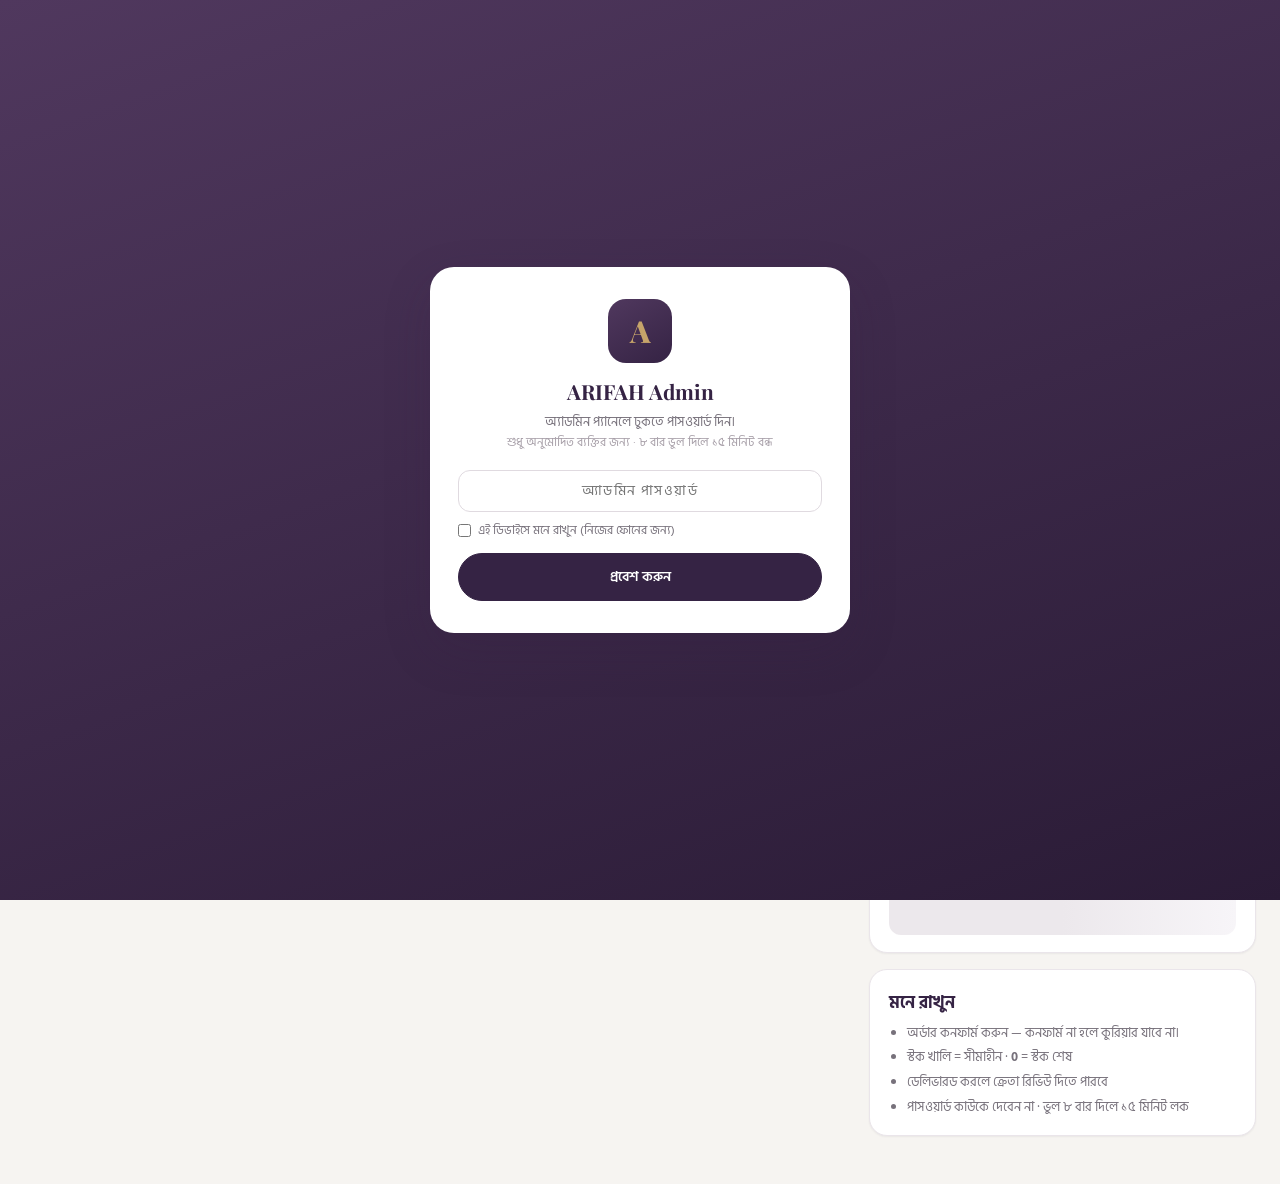
<file: index.html>
<!DOCTYPE html>
<html lang="bn">
<head>
<meta charset="UTF-8">
<meta name="viewport" content="width=device-width, initial-scale=1.0">
<meta name="robots" content="noindex,nofollow"><meta name="theme-color" content="#352344">
<title>ড্যাশবোর্ড — ARIFAH Admin</title>
<link rel="icon" type="image/svg+xml" href="assets/img/placeholder.svg">
<link rel="preconnect" href="https://fonts.googleapis.com"><link rel="preconnect" href="https://fonts.gstatic.com" crossorigin>
<link href="https://fonts.googleapis.com/css2?family=Playfair+Display:wght@500;600;700&family=Hind+Siliguri:wght@400;500;600;700&family=Inter:wght@400;500;600;700&display=swap" rel="stylesheet">
<link rel="stylesheet" href="assets/css/admin.css">
</head>
<body>
<button class="side-toggle" id="sideToggle" aria-label="মেনু"><svg width="22" height="22" viewBox="0 0 24 24" fill="none" stroke="currentColor" stroke-width="2" stroke-linecap="round"><path d="M4 7h16M4 12h16M4 17h16"/></svg></button>

<div class="shell">
  <aside class="sidebar" id="admin-sidebar" aria-label="সাইডবার"></aside>

  <main class="content">
    <div class="page-head">
      <div>
        <h1>ড্যাশবোর্ড</h1>
        <p class="sub" id="todayLine"></p>
      </div>
      <button class="btn btn-outline btn-sm no-print" id="refreshBtn" type="button">
        <svg width="15" height="15" viewBox="0 0 24 24" fill="none" stroke="currentColor" stroke-width="2" stroke-linecap="round" stroke-linejoin="round"><path d="M3 12a9 9 0 1 0 2.6-6.3"/><polyline points="3 4 3 10 9 10"/></svg>
        রিফ্রেশ
      </button>
    </div>

    <!-- stat tiles -->
    <div class="stats" id="statTiles" aria-live="polite">
      <div class="skeleton" style="height:82px"></div><div class="skeleton" style="height:82px"></div><div class="skeleton" style="height:82px"></div><div class="skeleton" style="height:82px"></div>
    </div>

    <div class="grid-2">
      <!-- recent orders -->
      <section class="card card-pad" aria-labelledby="recentTitle">
        <div style="display:flex;justify-content:space-between;align-items:center;margin-bottom:.5rem">
          <h2 id="recentTitle" style="margin:0">সাম্প্রতিক অর্ডার</h2>
          <a class="btn btn-ghost btn-sm" href="orders.html">সব অর্ডার →</a>
        </div>
        <div id="recentOrders" class="tbl-wrap"><div class="skeleton" style="height:200px"></div></div>
      </section>

      <!-- right rail -->
      <div style="display:grid;gap:1rem">
        <section class="card card-pad" aria-labelledby="qaTitle">
          <h2 id="qaTitle">দ্রুত কাজ</h2>
          <div class="qa">
            <a class="qa-item" href="add-product.html"><span class="ic g"><svg width="20" height="20" viewBox="0 0 24 24" fill="none" stroke="currentColor" stroke-width="2" stroke-linecap="round"><path d="M12 5v14M5 12h14"/></svg></span><span><b>নতুন প্রোডাক্ট যোগ করুন</b><small>ছবি আপলোড করে শিটে সরাসরি সেভ</small></span></a>
            <a class="qa-item" href="manage.html"><span class="ic p"><svg width="20" height="20" viewBox="0 0 24 24" fill="none" stroke="currentColor" stroke-width="2" stroke-linecap="round" stroke-linejoin="round"><path d="M12 20h9M16.5 3.5a2.1 2.1 0 0 1 3 3L9 17l-4 1 1-4L16.5 3.5z"/></svg></span><span><b>প্রোডাক্ট এডিট / মোছা</b><small>দাম, স্টক, ট্যাগ, ছবি</small></span></a>
            <a class="qa-item" href="orders.html"><span class="ic n"><svg width="20" height="20" viewBox="0 0 24 24" fill="none" stroke="currentColor" stroke-width="2" stroke-linecap="round" stroke-linejoin="round"><circle cx="9" cy="20" r="1.4"/><circle cx="18" cy="20" r="1.4"/><path d="M2.5 3h2.7l2.3 11.2a1.6 1.6 0 0 0 1.6 1.3h8.1a1.6 1.6 0 0 0 1.6-1.2L20.5 7H6"/></svg></span><span><b>নতুন অর্ডার</b><small>কনফার্ম করুন ও কুরিয়ারে দিন</small></span></a>
            <a class="qa-item" href="manage.html#pending"><span class="ic r"><svg width="20" height="20" viewBox="0 0 24 24" fill="none" stroke="currentColor" stroke-width="2" stroke-linecap="round" stroke-linejoin="round"><polygon points="12 2 15.09 8.26 22 9.27 17 14.14 18.18 21.02 12 17.77 5.82 21.02 7 14.14 2 9.27 8.91 8.26 12 2"/></svg></span><span><b>পেন্ডিং রিভিউ</b><small><span id="pendingCount">…</span> টি অনুমোদনের অপেক্ষায়</small></span></a>
            <a class="qa-item" href="analytics.html"><span class="ic p"><svg width="20" height="20" viewBox="0 0 24 24" fill="none" stroke="currentColor" stroke-width="2" stroke-linecap="round" stroke-linejoin="round"><line x1="3" y1="21" x2="21" y2="21"/><rect x="4" y="12" width="3.4" height="8" rx="1"/><rect x="10.3" y="7" width="3.4" height="13" rx="1"/><rect x="16.6" y="3" width="3.4" height="17" rx="1"/></svg></span><span><b>বিক্রি বিশ্লেষণ</b><small>কোন পণ্য, কোন জেলা — সবচেয়ে বেশি বিক্রি</small></span></a>
            <a class="qa-item" href="finance.html"><span class="ic g"><svg width="20" height="20" viewBox="0 0 24 24" fill="none" stroke="currentColor" stroke-width="2" stroke-linecap="round" stroke-linejoin="round"><path d="M6 4h12M6 9h12M6 4c6 0 8 2.5 8 5s-2 5-8 5l8 7"/></svg></span><span><b>আর্থিক হিসাব</b><small>খরচ, লাভ-ক্ষতি, ওয়ার্কিং ক্যাপিটাল</small></span></a>
            <a class="qa-item" href="trackers.html"><span class="ic n"><svg width="20" height="20" viewBox="0 0 24 24" fill="none" stroke="currentColor" stroke-width="2" stroke-linecap="round" stroke-linejoin="round"><path d="M2 20h20"/><path d="M4 20V9l5 3V9l5 3V4h4v16"/></svg></span><span><b>স্টক ও সাপ্লায়ার</b><small>স্টক আপডেট, পেয়েবল, প্যাকেজিং</small></span></a>
          </div>
        </section>

        <section class="card card-pad" aria-labelledby="catTitle">
          <h2 id="catTitle">ক্যাটালগ অবস্থা</h2>
          <div id="catalogStats" style="display:grid;gap:.45rem;font-size:.88rem"><div class="skeleton" style="height:60px"></div></div>
        </section>

        <section class="card card-pad" aria-labelledby="helpTitle">
          <h2 id="helpTitle">মনে রাখুন</h2>
          <ul style="list-style:disc;padding-left:1.15rem;font-size:.8rem;color:var(--text-muted);display:grid;gap:.3rem">
            <li>অর্ডার কনফার্ম করুন — কনফার্ম না হলে কুরিয়ার যাবে না।</li>
            <li>স্টক খালি = সীমাহীন · <strong>0</strong> = স্টক শেষ</li>
            <li>ডেলিভারড করলে ক্রেতা রিভিউ দিতে পারবে</li>
            <li>পাসওয়ার্ড কাউকে দেবেন না · ভুল ৮ বার দিলে ১৫ মিনিট লক</li>
          </ul>
        </section>
      </div>
    </div>
  </main>
</div>

<script src="assets/js/admin.js"></script>
<script>
'use strict';
const { $, $$, esc, taka, getProducts, api, requireAuth, renderSidebar, toast } = ADM;
const fmtToday = () => new Date(Date.now() + 6 * 3600e3).toISOString().slice(0, 10);
$('#todayLine').textContent = new Date().toLocaleDateString('en-GB', { weekday: 'long', day: 'numeric', month: 'long', year: 'numeric' });
renderSidebar('index.html');

const STATUS_BADGE = { 'নতুন': 'b-new', 'যোগাযোগ হয়েছে': 'b-progress', 'কনফার্মড': 'b-progress', 'প্রসেসিং': 'b-progress', 'শিপড': 'b-shipped', 'ডেলিভারড': 'b-done', 'বাতিল': 'b-cancel' };

async function loadDashboard(pw) {
  // orders (authenticated)
  try {
    const r = await api({ action: 'orders', password: pw });
    if (!r.ok) throw new Error(r.error || 'অর্ডার লোড হয়নি');
    const orders = r.list || [];
    const today = fmtToday();
    const byStatus = s => orders.filter(o => o.status === s).length;
    const progress = byStatus('যোগাযোগ হয়েছে') + byStatus('কনফার্মড') + byStatus('প্রসেসিং');
    const delivered = orders.filter(o => o.status === 'ডেলিভারড');
    const revenue = delivered.reduce((a, o) => a + (Number(o.total) || 0), 0);
    const newCount = byStatus('নতুন');

    const badge = document.querySelector('#navOrderBadge');
    if (badge) { badge.textContent = newCount; badge.hidden = newCount === 0; }

    const cells = [
      ['মোট অর্ডার', orders.length, ''],
      ['আজকের অর্ডার', orders.filter(o => String(o.time).slice(0, 10) === today).length, ''],
      ['নতুন (কনফার্ম বাকি)', newCount, newCount > 0 ? 'alert' : ''],
      ['প্রসেসিং-এ', progress, ''],
      ['শিপড', byStatus('শিপড'), ''],
      ['ডেলিভারড', delivered.length, ''],
      ['বাতিল', byStatus('বাতিল'), ''],
      ['ডেলিভারড বিক্রি', taka(revenue), 'gold']
    ];
    $('#statTiles').innerHTML = cells.map(([label, value, cls]) => `<div class="stat ${cls}"><small>${esc(label)}</small><b>${value}</b></div>`).join('');

    $('#recentOrders').innerHTML = orders.length
      ? `<table class="admin"><thead><tr><th>সময়</th><th>অর্ডার</th><th>গ্রাহক</th><th>মোট</th><th>স্ট্যাটাস</th></tr></thead><tbody>${
          orders.slice(0, 6).map(o => `<tr>
            <td style="white-space:nowrap;font-size:.78rem">${esc(o.time)}</td>
            <td style="font-weight:700">${esc(o.orderId)}</td>
            <td>${esc(o.name)}<br><span class="hint">${esc(o.district || '')}</span></td>
            <td style="white-space:nowrap;font-weight:700">${taka(o.total)}</td>
            <td><span class="badge ${STATUS_BADGE[o.status] || 'b-progress'}">${esc(o.status || '')}</span></td>
          </tr>`).join('')}</tbody></table>`
      : '<p class="hint" style="padding:.5rem">এখনও কোনো অর্ডার নেই। সাইটে অর্ডার আসলে এখানে দেখাবে।</p>';
  } catch (e) {
    $('#statTiles').innerHTML = '<div class="card card-pad" style="grid-column:1/-1;color:var(--danger)">অর্ডার লোড করা যায়নি — পাসওয়ার্ড ঠিক আছে কিনা দেখুন।</div>';
    $('#recentOrders').innerHTML = '<p class="hint" style="padding:.5rem">অর্ডার লোড হয়নি।</p>';
    toast(e.message || 'অর্ডার লোড হয়নি', 'error');
  }

  // catalog snapshot (public — no pw needed)
  try {
    const products = await getProducts(true);
    const soldOut = products.filter(p => ADM.isSoldOut(p)).length;
    const cats = {};
    products.forEach(p => { const c = String(p.category || '').trim() || '(ক্যাটাগরি নেই)'; cats[c] = (cats[c] || 0) + 1; });
    $('#catalogStats').innerHTML = `
      <div style="display:flex;justify-content:space-between;border-bottom:1px solid var(--soft-gray);padding:.3rem 0"><span class="hint">মোট প্রোডাক্ট</span><b>${products.length} টি</b></div>
      <div style="display:flex;justify-content:space-between;border-bottom:1px solid var(--soft-gray);padding:.3rem 0"><span class="hint">স্টক শেষ</span><b style="color:var(--danger)">${soldOut} টি</b></div>
      <div style="display:flex;justify-content:space-between;padding:.3rem 0"><span class="hint">ক্যাটাগরি</span><span>${Object.keys(cats).map(c => `${esc(c)} (${cats[c]})`).join(', ')}</span></div>`;
  } catch {
    $('#catalogStats').innerHTML = '<p class="hint">ক্যাটালগ লোড হয়নি।</p>';
  }

  // pending reviews count
  try {
    const r = await api({ action: 'pendingReviews', password: pw });
    const n = r.ok ? (r.list || []).length : 0;
    $('#pendingCount').textContent = n;
  } catch { $('#pendingCount').textContent = '?'; }
}

let currentPw = null;
requireAuth(pw => { currentPw = pw; loadDashboard(pw); });
$('#refreshBtn').addEventListener('click', async () => {
  if (!currentPw) return;
  const btn = $('#refreshBtn'); btn.disabled = true;
  await loadDashboard(currentPw);
  btn.disabled = false;
});
</script>
</body>
</html>
</file>
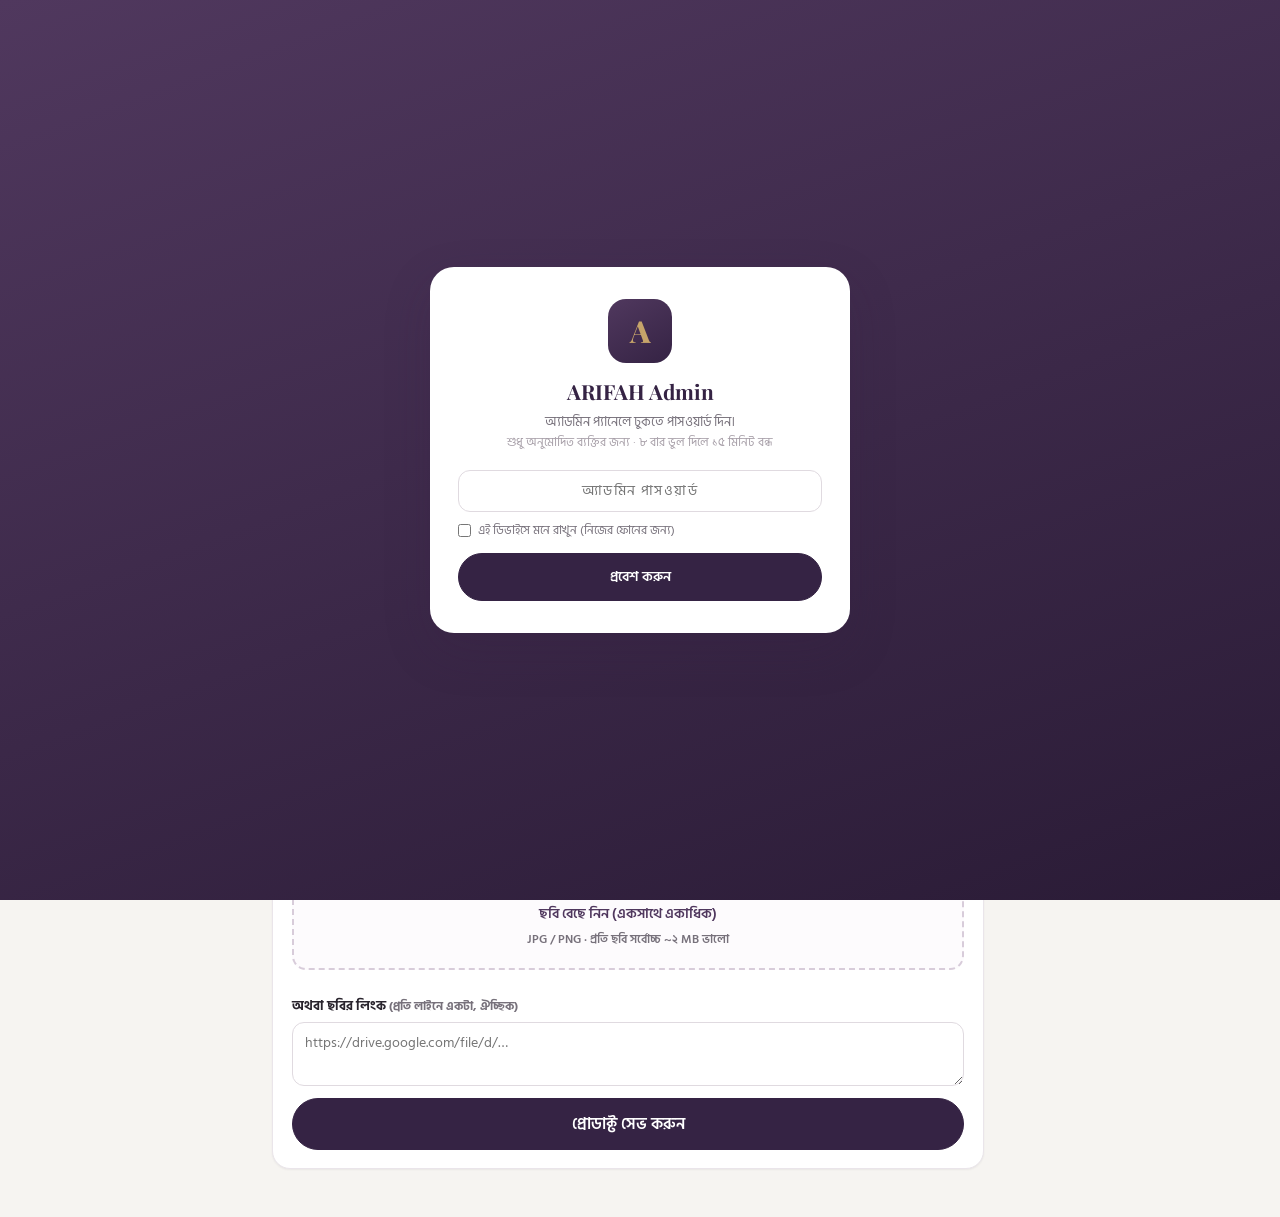
<file: add-product.html>
<!DOCTYPE html>
<html lang="bn">
<head>
<meta charset="UTF-8">
<meta name="viewport" content="width=device-width, initial-scale=1.0">
<meta name="robots" content="noindex,nofollow"><meta name="theme-color" content="#352344">
<title>প্রোডাক্ট যোগ করুন — ARIFAH Admin</title>
<link rel="icon" type="image/svg+xml" href="assets/img/placeholder.svg">
<link rel="preconnect" href="https://fonts.googleapis.com"><link rel="preconnect" href="https://fonts.gstatic.com" crossorigin>
<link href="https://fonts.googleapis.com/css2?family=Playfair+Display:wght@500;600;700&family=Hind+Siliguri:wght@400;500;600;700&family=Inter:wght@400;500;600;700&display=swap" rel="stylesheet">
<link rel="stylesheet" href="assets/css/admin.css">
<style>
  .pick { display: grid; place-items: center; gap: .35rem; border: 2px dashed #D8CCDA; border-radius: 14px; padding: 1.25rem .75rem; text-align: center; cursor: pointer; color: var(--plum); font-weight: 600; transition: all var(--dur-fast); background: #FDFBFD; }
  .pick:hover { border-color: var(--plum); background: var(--ivory); }
  .pick:focus-visible { outline: 2px solid var(--gold-deep); }
  .pv { display: flex; gap: .5rem; flex-wrap: wrap; }
  .pv .th { position: relative; width: 76px; height: 88px; border-radius: 10px; overflow: hidden; border: 1px solid #EDE8ED; }
  .pv .th img { width: 100%; height: 100%; object-fit: cover; }
  .pv .th button { position: absolute; top: 2px; right: 2px; width: 24px; height: 24px; border-radius: 50%; background: rgba(20,10,28,.72); color: #fff; display: grid; place-items: center; font-size: .8rem; }
  .two { display: grid; grid-template-columns: 1fr 1fr; gap: .75rem; }
  @media (max-width: 560px) { .two { grid-template-columns: 1fr; } }
  fieldset.dv { border: 1.5px solid #E8E2E8; border-radius: 12px; padding: .55rem .75rem; }
  fieldset.dv legend { font-size: .8rem; font-weight: 700; padding: 0 .3rem; }
  .chk { display: flex; align-items: center; gap: .5rem; font-weight: 400; font-size: .88rem; padding: .2rem 0; }
  .chk input { width: 19px; height: 19px; accent-color: var(--purple); }
  .done { text-align: center; padding: 2rem 1.5rem; }
  .done a.link { display: block; word-break: break-all; color: var(--plum); font-weight: 700; background: var(--ivory); border: 1px dashed var(--gold); border-radius: 10px; padding: .6rem .75rem; margin: .75rem 0; }
</style>
</head>
<body>
<button class="side-toggle" id="sideToggle" aria-label="মেনু"><svg width="22" height="22" viewBox="0 0 24 24" fill="none" stroke="currentColor" stroke-width="2" stroke-linecap="round"><path d="M4 7h16M4 12h16M4 17h16"/></svg></button>

<div class="shell">
  <aside class="sidebar" id="admin-sidebar" aria-label="সাইডবার"></aside>

  <main class="content" style="max-width:760px">
    <div class="page-head">
      <div><h1>নতুন প্রোডাক্ট যোগ করুন</h1><p class="sub">ছবি ড্র্যাগ করে/বেছে নিন — আপলোডের পর লিংক কপি করে Facebook বিজ্ঞাপনে দিন</p></div>
    </div>

    <form class="card card-pad" id="addForm" novalidate>
      <div class="field">
        <label for="pName">প্রোডাক্টের নাম <span class="req">*</span></label>
        <input class="input" id="pName" name="name" required placeholder="যেমন: Premium Pearl &amp; Kundan Gold Plated Bridal Necklace Set">
      </div>

      <div class="two">
        <div class="field" style="margin-bottom:0">
          <label for="pPrice">দাম (৳) <span class="req">*</span></label>
          <input class="input" id="pPrice" name="price" type="number" min="0" inputmode="numeric" required placeholder="750">
        </div>
        <div class="field" style="margin-bottom:0">
          <label for="pOldPrice">আগের দাম (৳) <span class="hint" style="display:inline">(ছাড় দেখাতে, ঐচ্ছিক)</span></label>
          <input class="input" id="pOldPrice" name="oldprice" type="number" min="0" inputmode="numeric" placeholder="950">
        </div>
      </div>

      <div class="field" style="margin-top:.8rem">
        <label for="pCategory">ক্যাটাগরি</label>
        <input class="input" id="pCategory" name="category" list="cats" placeholder="যেমন Bridal, Necklace, Waist-Chain">
        <datalist id="cats"><option value="Bridal"></option><option value="Necklace"></option><option value="Waist-Chain"></option><option value="komorerbicha"></option></datalist>
      </div>

      <fieldset class="dv">
        <legend>ট্যাগ (হোমপেজের সারির জন্য)</legend>
        <label class="chk"><input type="checkbox" name="tag" value="new"><span>🆕 নতুন পণ্য</span></label>
        <label class="chk"><input type="checkbox" name="tag" value="trending"><span>🔥 Trending</span></label>
        <label class="chk"><input type="checkbox" name="tag" value="offer"><span>🏷️ সেল / অফার</span></label>
      </fieldset>

      <div class="field" style="margin-top:.8rem">
        <label for="pStock">স্টক <span class="hint" style="display:inline">(খালি = সীমাহীন · 0 = স্টক শেষ)</span></label>
        <input class="input" id="pStock" name="stock" type="number" min="0" inputmode="numeric" placeholder="খালি রাখলে সীমাহীন">
      </div>

      <div class="field">
        <label for="pDesc">বিবরণ <span class="hint" style="display:inline">(প্রতি লাইনে একটা পয়েন্ট)</span></label>
        <textarea class="input" id="pDesc" name="desc" rows="5" placeholder="যেমন:&#10;Premium gold-plated finish&#10;Elegant pearl & kundan design&#10;Lightweight & comfortable"></textarea>
      </div>

      <div class="field">
        <label for="pVideo">YouTube ভিডিও <span class="hint" style="display:inline">(ঐচ্ছিক)</span></label>
        <input class="input" id="pVideo" name="video" type="url" placeholder="https://www.youtube.com/shorts/…">
      </div>

      <div class="field">
        <span style="font-size:.8rem;font-weight:700">ছবি <span class="req">*</span></span>
        <div class="pick" id="pickBtn" role="button" tabindex="0" aria-label="ছবি বেছে নিন">
          <svg width="34" height="34" viewBox="0 0 24 24" fill="none" stroke="currentColor" stroke-width="1.6" stroke-linecap="round" stroke-linejoin="round" aria-hidden="true"><rect x="3" y="3" width="18" height="18" rx="2"/><circle cx="8.5" cy="8.5" r="1.5"/><path d="M21 15l-5-5L5 21"/></svg>
          <span>ছবি বেছে নিন (একসাথে একাধিক)</span>
          <small class="hint">JPG / PNG · প্রতি ছবি সর্বোচ্চ ~২ MB ভালো</small>
        </div>
        <input id="photoInput" type="file" accept="image/*" multiple hidden>
        <small id="fileCount" class="hint" style="margin-top:.25rem"></small>
        <div class="pv" id="previews"></div>
      </div>

      <div class="field">
        <label for="pLinks">অথবা ছবির লিংক <span class="hint" style="display:inline">(প্রতি লাইনে একটা, ঐচ্ছিক)</span></label>
        <textarea class="input" id="pLinks" name="links" rows="2" placeholder="https://drive.google.com/file/d/…"></textarea>
      </div>

      <button class="btn btn-primary btn-block" id="submitBtn" type="submit" style="min-height:52px;font-size:1rem">প্রোডাক্ট সেভ করুন</button>
      <p id="formMsg" class="field-error" role="status" style="margin-top:.5rem"></p>
    </form>

    <div class="card done" id="doneCard" hidden>
      <div style="font-size:2.2rem">✅</div>
      <h2 style="font-size:1.2rem;margin:.25rem 0">প্রোডাক্ট যোগ হয়েছে!</h2>
      <p class="hint" style="margin-bottom:.2rem">এই লিংকটা Facebook বিজ্ঞাপনে দিন:</p>
      <a class="link" id="productLink" href="#" target="_blank" rel="noopener"></a>
      <div style="display:flex;gap:.5rem;justify-content:center;flex-wrap:wrap">
        <button class="btn btn-gold" id="copyLinkBtn" type="button">লিংক কপি করুন</button>
        <button class="btn btn-primary" id="addAnotherBtn" type="button">আরেকটি প্রোডাক্ট যোগ করুন</button>
      </div>
    </div>
  </main>
</div>

<script src="assets/js/admin.js"></script>
<script>
'use strict';
const { $, esc, ytId, api, requireAuth, renderSidebar, toast } = ADM;
let currentPw = null;
renderSidebar('add-product.html');
const msg = (t, bad) => { const el = $('#formMsg'); el.textContent = t || ''; el.classList.toggle('show', !!t); el.style.color = bad ? 'var(--danger)' : 'var(--success)'; };

let files = [];
const drawPreviews = () => {
  $('#fileCount').textContent = files.length ? `${files.length} টি ছবি বাছাই করা হয়েছে` : '';
  $('#previews').innerHTML = files.map((x, i) => `<div class="th"><img src="${x.u}" alt="ছবি ${i + 1}"><button type="button" data-i="${i}" aria-label="ছবি ${i + 1} সরান">✕</button></div>`).join('');
};
$('#pickBtn').addEventListener('click', () => $('#photoInput').click());
$('#pickBtn').addEventListener('keydown', e => { if (e.key === 'Enter' || e.key === ' ') { e.preventDefault(); $('#photoInput').click(); } });
$('#photoInput').addEventListener('change', e => { [...(e.target.files || [])].forEach(f => files.push({ f, u: URL.createObjectURL(f) })); drawPreviews(); e.target.value = ''; });
$('#previews').addEventListener('click', e => { const b = e.target.closest('[data-i]'); if (!b) return; files.splice(+b.dataset.i, 1); drawPreviews(); });

function shrink(file, max = 1400) {
  return new Promise((res, rej) => {
    const im = new Image(), u = URL.createObjectURL(file);
    im.onload = () => {
      const k = Math.min(1, max / Math.max(im.width, im.height));
      const c = document.createElement('canvas');
      c.width = Math.round(im.width * k); c.height = Math.round(im.height * k);
      c.getContext('2d').drawImage(im, 0, 0, c.width, c.height);
      URL.revokeObjectURL(u);
      res(c.toDataURL('image/jpeg', 0.85).split(',')[1]);
    };
    im.onerror = () => rej(new Error('ছবি পড়া যায়নি: ' + file.name));
    im.src = u;
  });
}
async function toB64(file) {
  try { return await shrink(file); }
  catch (e) {
    if (file.size > 2500000) throw new Error('ছবিটি পড়া যায়নি — JPG/PNG ছবি দিন');
    return new Promise((res, rej) => { const fr = new FileReader(); fr.onload = () => res(String(fr.result).split(',')[1]); fr.onerror = () => rej(new Error('ছবি পড়া যায়নি')); fr.readAsDataURL(file); });
  }
}

$('#addForm').addEventListener('submit', async e => {
  e.preventDefault();
  const f = e.target.elements;
  const links = f.links.value.trim();
  if (f.video.value.trim() && !ytId(f.video.value.trim())) return msg('YouTube লিংকটি সঠিক নয় — আবার দেখুন।', true);
  if (!f.name.value.trim()) return msg('প্রোডাক্টের নাম দিন।', true);
  if (!f.price.value) return msg('দাম দিন।', true);
  if (files.length === 0 && !links) return msg('কমপক্ষে একটা ছবি বেছে নিন বা ছবির লিংক দিন।', true);

  const btn = $('#submitBtn');
  btn.disabled = true;
  try {
    const urls = [];
    for (let i = 0; i < files.length; i++) {
      msg(`ছবি ${i + 1}/${files.length} আপলোড হচ্ছে…`);
      const r = await api({ action: 'upload', password: currentPw, data: await toB64(files[i].f) });
      if (!r.ok) throw new Error(r.error || 'ছবি আপলোড হয়নি');
      urls.push(r.url);
    }
    const image = [...urls, ...links.split(/[\s,|]+/).filter(Boolean)].join('\n');
    const id = Date.now();
    msg('প্রোডাক্ট সেভ হচ্ছে…');
    const product = {
      id,
      name: f.name.value.trim(),
      price: f.price.value, oldprice: f.oldprice.value,
      category: f.category.value.trim(),
      tags: [...e.target.querySelectorAll('[name=tag]:checked')].map(x => x.value).join(','),
      stock: f.stock.value, desc: f.desc.value, video: f.video.value.trim(), image
    };
    const r = await api({ action: 'add', password: currentPw, product });
    if (!r.ok) throw new Error(r.error || 'সেভ হয়নি');
    const link = ADM.SITE_BASE + 'product.html?id=' + id;
    $('#productLink').href = link;
    $('#productLink').textContent = link;
    $('#addForm').hidden = true;
    $('#doneCard').hidden = false;
    window.scrollTo(0, 0);
    msg('');
    toast('প্রোডাক্ট যোগ হয়েছে ✓');
  } catch (err) {
    msg(err.message || 'সমস্যা হয়েছে, আবার চেষ্টা করুন।', true);
  } finally {
    btn.disabled = false;
  }
});
$('#copyLinkBtn').addEventListener('click', async () => {
  const link = $('#productLink').href;
  try { await navigator.clipboard.writeText(link); $('#copyLinkBtn').textContent = 'কপি হয়েছে ✓'; }
  catch { $('#copyLinkBtn').textContent = 'লিংক চেপে ধরে কপি করুন'; }
});
$('#addAnotherBtn').addEventListener('click', () => {
  const form = $('#addForm');
  form.reset(); files = []; drawPreviews(); msg('');
  $('#copyLinkBtn').textContent = 'লিংক কপি করুন';
  $('#doneCard').hidden = true; form.hidden = false; window.scrollTo(0, 0);
});

requireAuth(pw => { currentPw = pw; });
</script>
</body>
</html>
</file>
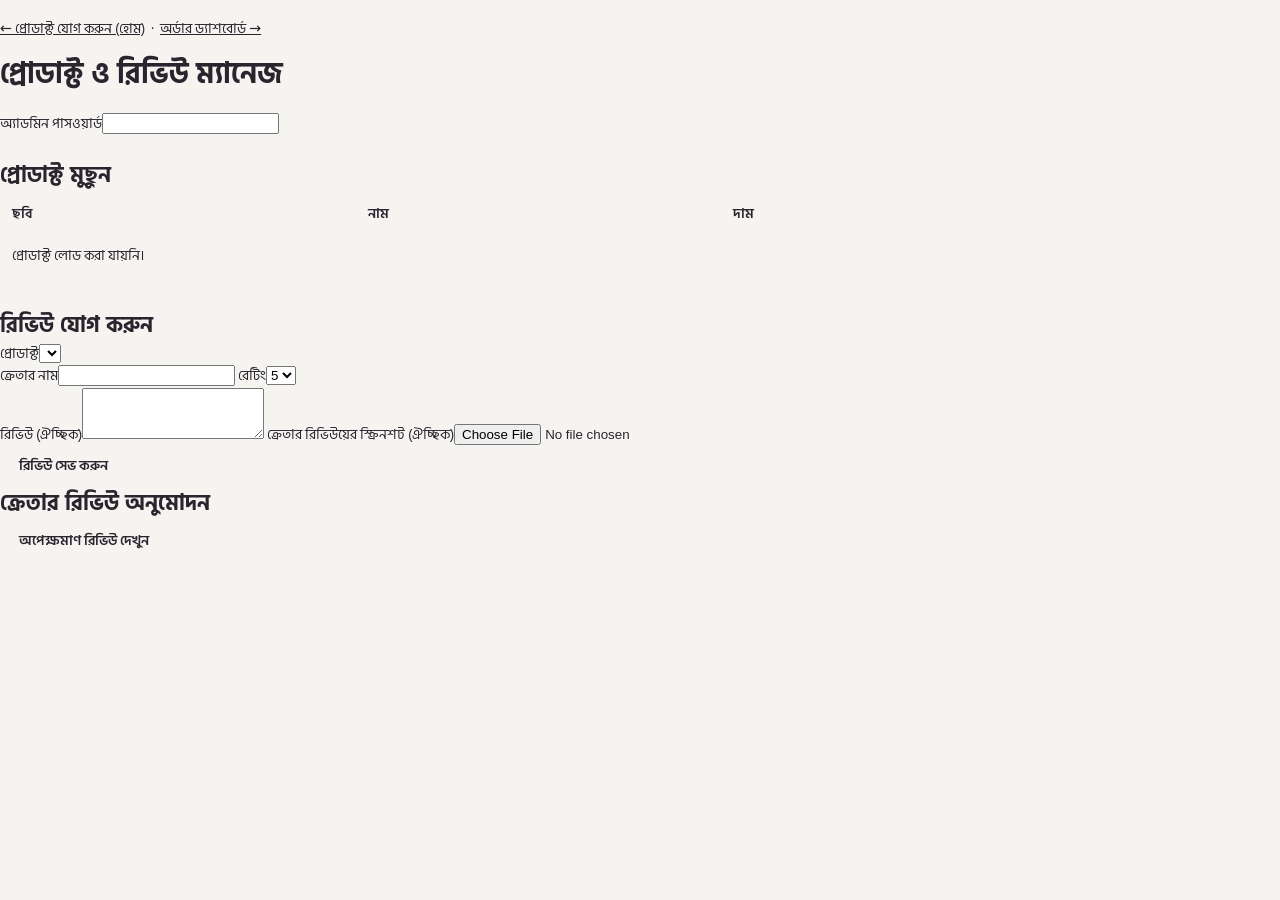
<file: admin.html>
<!DOCTYPE html>
<html lang="bn"><head><meta charset="utf-8"><meta name="viewport" content="width=device-width,initial-scale=1">
<meta name="robots" content="noindex,nofollow"><meta name="referrer" content="strict-origin-when-cross-origin"><meta name="theme-color" content="#100B14">
<title>প্রোডাক্ট ও রিভিউ ম্যানেজ</title>
<link href="https://fonts.googleapis.com/css2?family=Hind+Siliguri:wght@400;500;600;700&family=Noto+Serif+Bengali:wght@600;700&display=swap" rel="stylesheet">
<link rel="stylesheet" href="assets/css/admin.css">
<style>
[hidden]{display:none!important}

.tbl{overflow-x:auto;margin-bottom:32px}
table{width:100%;border-collapse:collapse;background:var(--card);border:1px solid var(--line)}
th,td{padding:10px 12px;text-align:left;border-bottom:1px solid var(--line);vertical-align:middle}
th{color:var(--muted);font-weight:600;white-space:nowrap}
td img{width:56px;height:56px;object-fit:cover;border-radius:8px;display:block}
td .btn{width:auto;margin:0;min-height:40px;padding:0 14px}
</style></head>
<body><main class="wrap">
<p style="margin:18px 0 0"><a href="index.html">← প্রোডাক্ট যোগ করুন (হোম)</a> &nbsp;·&nbsp; <a href="orders.html">অর্ডার ড্যাশবোর্ড →</a></p>
<h1 style="margin:12px 0 16px;font-size:1.8rem">প্রোডাক্ট ও রিভিউ ম্যানেজ</h1>
<div class="box" style="margin-bottom:24px"><label>অ্যাডমিন পাসওয়ার্ড<input id="pw" type="password" autocomplete="current-password"></label></div>

<h2 class="sec">প্রোডাক্ট মুছুন</h2>
<div class="tbl"><table><thead><tr><th>ছবি</th><th>নাম</th><th>দাম</th><th></th></tr></thead>
<tbody id="pb"><tr><td colspan="4">লোড হচ্ছে...</td></tr></tbody></table></div>

<form class="box" id="ef" hidden>
<h2 style="margin:0;font-size:1.3rem">প্রোডাক্ট এডিট করুন</h2>
<label>প্রোডাক্টের নাম<input name="name" required></label>
<div class="row" style="align-items:flex-start"><label style="flex:1;min-width:130px">দাম (৳)<input name="price" type="number" min="0" required></label>
<label style="flex:1;min-width:130px">আগের দাম (৳)<input name="oldprice" type="number" min="0"></label>
<label style="flex:1;min-width:130px">স্টক <small>খালি = সীমাহীন, 0 = শেষ</small><input name="stock" type="number" min="0"></label></div>
<label>ক্যাটাগরি<input name="category"></label>
<fieldset class="dv"><legend>ট্যাগ (হোমপেজের সারির জন্য)</legend>
<label class="rd"><input type="checkbox" name="tag" value="new"><span>🆕 নতুন পণ্য</span></label>
<label class="rd"><input type="checkbox" name="tag" value="trending"><span>🔥 Trending</span></label>
<label class="rd"><input type="checkbox" name="tag" value="offer"><span>🏷️ সেল / অফার</span></label></fieldset>
<label>বিবরণ<textarea name="desc" rows="5"></textarea></label>
<label>YouTube লিংক<input name="video" type="url"></label>
<label>ছবির লিংক (প্রতি লাইনে একটা)<textarea name="image" rows="4"></textarea></label>
<div class="row"><button class="btn" type="submit">আপডেট করুন</button><button class="btn alt" id="ecancel" type="button" style="width:auto">বাতিল</button><span class="msg" id="emsg" role="status"></span></div>
</form>
<h2 class="sec">রিভিউ যোগ করুন</h2>
<form class="box" id="rf">
<label>প্রোডাক্ট<select name="productId" id="rp" required></select></label>
<div class="row" style="align-items:flex-start"><label style="flex:2;min-width:160px">ক্রেতার নাম<input name="name" required maxlength="60"></label>
<label style="flex:1;min-width:100px">রেটিং<select name="rating"><option>5</option><option>4</option><option>3</option><option>2</option><option>1</option></select></label></div>
<label>রিভিউ (ঐচ্ছিক)<textarea name="text" rows="3" maxlength="500"></textarea></label>
<label>ক্রেতার রিভিউয়ের স্ক্রিনশট (ঐচ্ছিক)<input id="rshot" type="file" accept="image/*"></label>
<div class="row"><button class="btn" id="rgo" type="submit">রিভিউ সেভ করুন</button><span class="msg" id="rmsg" role="status"></span></div>
</form>

<h2 class="sec">ক্রেতার রিভিউ অনুমোদন</h2>
<div class="box"><button class="btn" id="pload" type="button">অপেক্ষমাণ রিভিউ দেখুন</button><div id="pl"></div></div>
</main>
<script src="assets/js/admin.js"></script>
<script>
const $=id=>document.getElementById(id),pw=$("pw");
pw.value=sessionStorage.getItem("pw")||"";
pw.addEventListener("input",()=>sessionStorage.setItem("pw",pw.value));
function needPw(){if(!pw.value){alert("আগে অ্যাডমিন পাসওয়ার্ড দিন");pw.focus();return false}return true}
function shrink(file,max=1600){return new Promise((res,rej)=>{const im=new Image(),u=URL.createObjectURL(file);
  im.onload=()=>{const k=Math.min(1,max/Math.max(im.width,im.height)),c=document.createElement("canvas");c.width=Math.round(im.width*k);c.height=Math.round(im.height*k);
    c.getContext("2d").drawImage(im,0,0,c.width,c.height);URL.revokeObjectURL(u);res(c.toDataURL("image/jpeg",.85).split(",")[1])};
  im.onerror=()=>rej(new Error("ছবি পড়া যায়নি"));im.src=u})}
function fillSel(){$("rp").innerHTML=(_c||[]).map(p=>`<option value="${esc(p.id)}">${esc(p.name)}</option>`).join("")}
async function loadProducts(){
  try{
    const l=await loadAll(true);
    $("pb").innerHTML=l.length?l.map(p=>{const c=cover(p);return `<tr><td>${c?`<img src="${esc(c)}" alt="" referrerpolicy="no-referrer" onerror="imgFail(this)">`:""}</td><td>${esc(p.name)}${isSoldOut(p)?' <small style="color:#ff7b6b">(স্টক শেষ)</small>':''}</td><td>${tk(p.price)}</td><td style="white-space:nowrap"><button class="btn" type="button" data-edit="${esc(p.id)}" style="margin-right:6px">এডিট</button><button class="btn alt" data-del="${esc(p.id)}">মুছুন</button></td></tr>`}).join(""):'<tr><td colspan="4">কোনো প্রোডাক্ট নেই।</td></tr>';
    fillSel();
  }catch(e){$("pb").innerHTML='<tr><td colspan="4">প্রোডাক্ট লোড করা যায়নি।</td></tr>'}
}
loadProducts();
$("pb").addEventListener("click",async e=>{
  const b=e.target.closest("[data-del]");if(!b||!needPw()||!confirm("এই প্রোডাক্ট মুছে ফেলবেন?"))return;
  b.disabled=true;const r=await api({action:"delete",password:pw.value,id:b.dataset.del});
  if(!r.ok){alert(r.error||"মোছা যায়নি");b.disabled=false;return}loadProducts();
});
$("rf").addEventListener("submit",async e=>{
  e.preventDefault();if(!needPw())return;
  const rf=e.target,rm=$("rmsg"),d=Object.fromEntries(new FormData(rf)),file=$("rshot").files[0];
  rm.style.color="";rm.textContent="সেভ হচ্ছে...";$("rgo").disabled=true;
  try{
    let photo="";
    if(file){rm.textContent="স্ক্রিনশট আপলোড হচ্ছে...";const u=await api({action:"upload",password:pw.value,data:await shrink(file)});if(!u.ok)throw new Error(u.error||"ছবি আপলোড হয়নি");photo=u.url}
    const r=await api({action:"addReview",password:pw.value,review:{productId:d.productId,name:d.name,rating:d.rating,text:d.text,photo}});
    if(!r.ok)throw new Error(r.error||"সেভ হয়নি");
    rf.reset();rm.textContent="রিভিউ যোগ হয়েছে।";
  }catch(err){rm.style.color="#ff7b6b";rm.textContent=err.message||"সমস্যা হয়েছে"}
  finally{$("rgo").disabled=false}
});
const pl=$("pl");
async function loadPending(){
  if(!needPw())return;
  const r=await api({action:"pendingReviews",password:pw.value});
  if(!r.ok){pl.textContent=r.error||"লোড হয়নি";return}
  pl.innerHTML=r.list.length?r.list.map(x=>`<div class="box" style="margin:8px 0"><b>${esc(x.product)}</b><div>${stars(x.rating)} ${esc(x.name)} <small>(অর্ডার ${esc(x.orderId)})</small></div><p style="margin:0">${esc(x.text)}</p>${x.photo?`<img class="rph" src="${esc(imgURL(x.photo,400))}" alt="">`:""}<div class="row"><button class="btn" data-d="approved" data-row="${x.row}" data-o="${esc(x.orderId)}">অনুমোদন</button><button class="btn alt" data-d="rejected" data-row="${x.row}" data-o="${esc(x.orderId)}">বাতিল</button></div></div>`).join(""):"কোনো অপেক্ষমাণ রিভিউ নেই।";
}
$("pload").onclick=loadPending;
pl.addEventListener("click",async e=>{
  const b=e.target.closest("button[data-d]");if(!b)return;
  const r=await api({action:"moderate",password:pw.value,row:b.dataset.row,orderId:b.dataset.o,decision:b.dataset.d});
  if(!r.ok){alert(r.error||"হয়নি");return}loadPending();
});
const ef=$("ef"),E=ef.elements;
$("pb").addEventListener("click",e=>{const b=e.target.closest("[data-edit]");if(!b)return;
  const p=(_c||[]).find(x=>String(x.id)===b.dataset.edit);if(!p)return;
  ef.hidden=false;ef.dataset.id=p.id;$("emsg").textContent="";
  ["name","price","oldprice","category","stock","desc","video"].forEach(k=>{E[k].value=p[k]==null?"":p[k]});
  E.image.value=String(p.image||"");
  const tg=String(p.tags||"").toLowerCase().split(/[,\s|]+/);ef.querySelectorAll("[name=tag]").forEach(c=>{c.checked=tg.includes(c.value)});
  ef.scrollIntoView({behavior:"smooth",block:"start"})});
$("ecancel").onclick=()=>{ef.hidden=true};
ef.addEventListener("submit",async e=>{e.preventDefault();if(!needPw())return;
  const m=$("emsg");m.style.color="";m.textContent="সেভ হচ্ছে...";
  const product={name:E.name.value.trim(),price:E.price.value,oldprice:E.oldprice.value,category:E.category.value.trim(),
    tags:[...ef.querySelectorAll("[name=tag]:checked")].map(x=>x.value).join(","),stock:E.stock.value,desc:E.desc.value,video:E.video.value.trim(),
    image:E.image.value.split(/[\s,|]+/).filter(Boolean).join("\n")};
  if(product.video&&!ytId(product.video)){m.style.color="#ff7b6b";m.textContent="YouTube লিংকটি সঠিক নয়।";return}
  try{const r=await api({action:"update",password:pw.value,id:ef.dataset.id,product});
    if(!r.ok)throw new Error(r.error||"সেভ হয়নি");m.textContent="আপডেট হয়েছে।";loadProducts();setTimeout(()=>{ef.hidden=true},900)}
  catch(err){m.style.color="#ff7b6b";m.textContent=err.message||"সমস্যা হয়েছে"}});
</script></body></html>
</file>
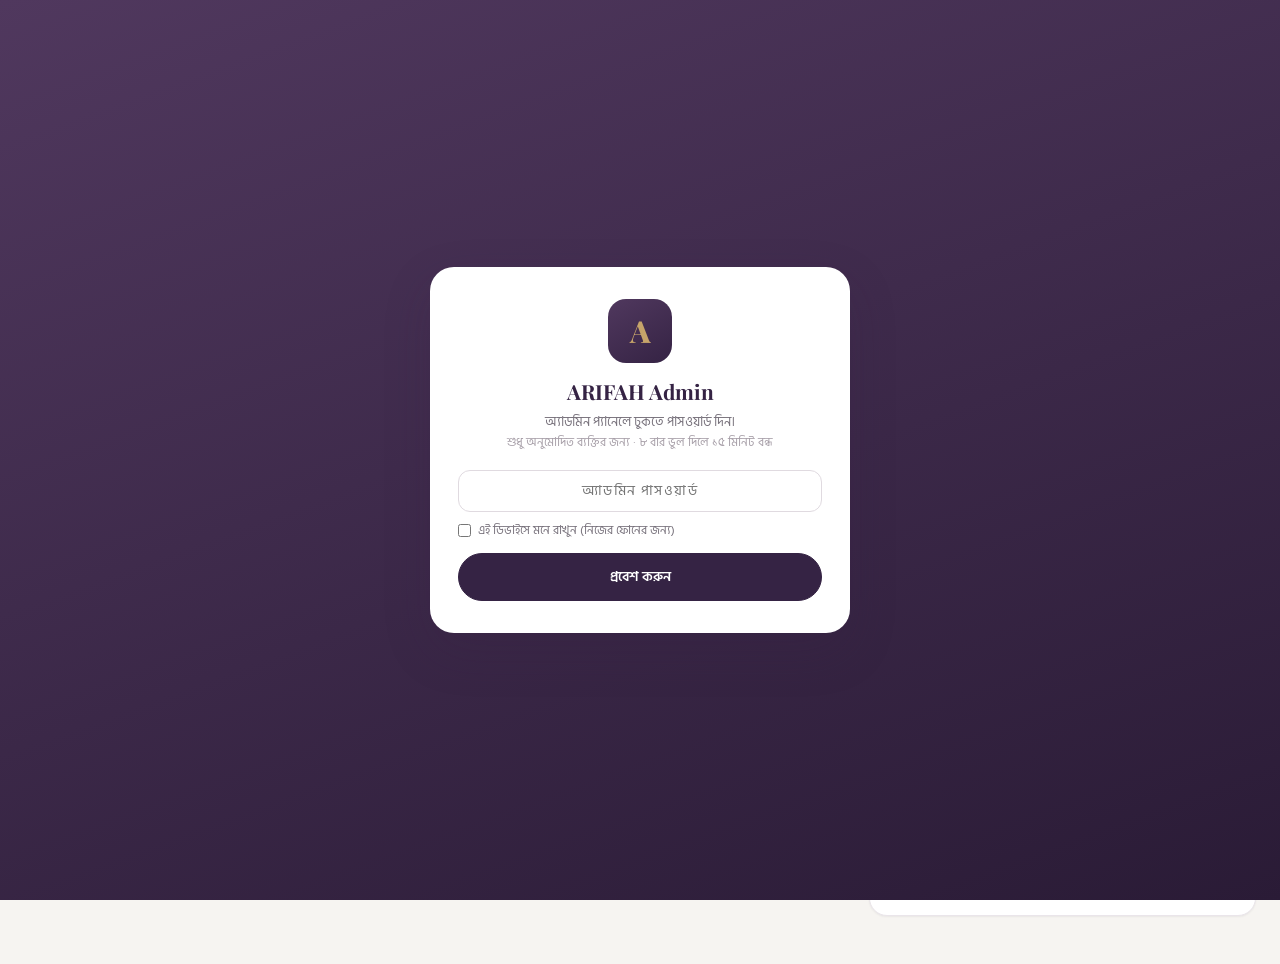
<file: analytics.html>
<!DOCTYPE html>
<html lang="bn">
<head>
<meta charset="UTF-8">
<meta name="viewport" content="width=device-width, initial-scale=1.0">
<meta name="robots" content="noindex,nofollow"><meta name="theme-color" content="#352344">
<title>Analytics · বিক্রি বিশ্লেষণ — ARIFAH Admin</title>
<link rel="icon" type="image/svg+xml" href="assets/img/placeholder.svg">
<link rel="preconnect" href="https://fonts.googleapis.com"><link rel="preconnect" href="https://fonts.gstatic.com" crossorigin>
<link href="https://fonts.googleapis.com/css2?family=Playfair+Display:wght@500;600;700&family=Hind+Siliguri:wght@400;500;600;700&family=Inter:wght@400;500;600;700&display=swap" rel="stylesheet">
<link rel="stylesheet" href="assets/css/admin.css">
<style>
  .range-bar { display:flex; gap:.4rem; flex-wrap:wrap; align-items:center; margin-bottom:1rem; }
  .chart { display:flex; align-items:flex-end; gap:6px; height:190px; padding:.75rem .5rem 0; border-bottom:1.5px solid #E8E2E8; position:relative; }
  .chart .bar { flex:1; min-width:0; background:linear-gradient(180deg,var(--plum),var(--purple)); border-radius:6px 6px 0 0; position:relative; transition:background .2s; cursor:default; }
  .chart .bar:hover { background:linear-gradient(180deg,var(--gold),var(--gold-deep)); }
  .chart .bar span { position:absolute; top:-1.35rem; left:50%; transform:translateX(-50%); font-size:.6rem; font-weight:700; color:var(--purple); white-space:nowrap; }
  .chart-labels { display:flex; gap:6px; padding:.3rem .5rem 0; }
  .chart-labels div { flex:1; text-align:center; font-size:.6rem; color:var(--text-muted); white-space:nowrap; overflow:hidden; }
  .bar-row { display:grid; grid-template-columns:minmax(90px,1.6fr) 2.4fr auto; gap:.6rem; align-items:center; font-size:.82rem; padding:.3rem 0; }
  .bar-row .track { height:14px; background:var(--soft-gray); border-radius:999px; overflow:hidden; }
  .bar-row .fill { height:100%; background:linear-gradient(90deg,var(--plum),var(--purple)); border-radius:999px; }
  .bar-row.gold .fill { background:linear-gradient(90deg,var(--gold),var(--gold-deep)); }
  .empty-note { text-align:center; color:var(--text-muted); padding:2rem 1rem; font-size:.85rem; }
</style>
</head>
<body>
<button class="side-toggle" id="sideToggle" aria-label="মেনু"><svg width="22" height="22" viewBox="0 0 24 24" fill="none" stroke="currentColor" stroke-width="2" stroke-linecap="round"><path d="M4 7h16M4 12h16M4 17h16"/></svg></button>

<div class="shell">
  <aside class="sidebar" id="admin-sidebar" aria-label="সাইডবার"></aside>

  <main class="content">
    <div class="page-head">
      <div><h1>Analytics · বিক্রি বিশ্লেষণ</h1><p class="sub">আপনার Orders শিটের আসল ডেটা থেকে — কোনো অনুমান বা নকল সংখ্যা নেই</p></div>
      <button class="btn btn-outline btn-sm" id="refreshBtn" type="button"><svg width="15" height="15" viewBox="0 0 24 24" fill="none" stroke="currentColor" stroke-width="2" stroke-linecap="round" stroke-linejoin="round"><path d="M3 12a9 9 0 1 0 2.6-6.3"/><polyline points="3 4 3 10 9 10"/></svg> রিফ্রেশ</button>
    </div>

    <div class="range-bar" role="group" aria-label="সময়সীমা">
      <button class="chip" data-range="7" aria-pressed="false">৭ দিন</button>
      <button class="chip" data-range="30" aria-pressed="true">৩০ দিন</button>
      <button class="chip" data-range="90" aria-pressed="false">৯০ দিন</button>
      <button class="chip" data-range="all" aria-pressed="false">সব</button>
      <span class="hint" id="rangeNote" style="margin-left:auto"></span>
    </div>

    <div class="stats" id="statTiles">
      <div class="skeleton" style="height:82px"></div><div class="skeleton" style="height:82px"></div><div class="skeleton" style="height:82px"></div><div class="skeleton" style="height:82px"></div>
    </div>

    <section class="card card-pad" style="margin-bottom:1rem" aria-labelledby="chartTitle">
      <h2 id="chartTitle">দৈনিক বিক্রয় (শেষ ১৪ দিন)</h2>
      <p class="hint" style="margin-bottom:.4rem">কেবল <strong>ডেলিভারড</strong> ও <strong>শিপড</strong> অর্ডার — বাতিল বাদ</p>
      <div class="chart" id="dailyChart"><div class="empty-note">লোড হচ্ছে…</div></div>
      <div class="chart-labels" id="dailyLabels"></div>
    </section>

    <div class="grid-2">
      <div style="display:grid;gap:1rem">
        <section class="card card-pad" aria-labelledby="prodTitle">
          <h2 id="prodTitle">সবচেয়ে বেশি বিক্রি — প্রোডাক্ট</h2>
          <div id="productBars"></div>
        </section>
        <section class="card card-pad" aria-labelledby="distTitle">
          <h2 id="distTitle">জেলা ভিত্তিক অর্ডার</h2>
          <div id="districtBars"></div>
        </section>
      </div>
      <div style="display:grid;gap:1rem">
        <section class="card card-pad" aria-labelledby="funnelTitle">
          <h2 id="funnelTitle">অর্ডার ফানেল</h2>
          <p class="hint" style="margin-bottom:.5rem">কোন ধাপে অর্ডার আটকে আছে দেখুন</p>
          <div id="funnel"></div>
        </section>
        <section class="card card-pad" aria-labelledby="stockTitle">
          <h2 id="stockTitle">স্টক আউট প্রোডাক্ট</h2>
          <p class="hint" style="margin-bottom:.5rem">এগুলো এখন বিক্রি হচ্ছে না — রিস্টক করলে আয় বাড়বে</p>
          <div id="stockOut"></div>
        </section>
        <section class="card card-pad">
          <h2>এক্সপোর্ট</h2>
          <p class="hint" style="margin-bottom:.6rem">এই পিরিয়ডের অর্ডার Google Sheet/Excel-এ নিন</p>
          <button class="btn btn-gold btn-block btn-sm" id="exportBtn" type="button">📥 CSV ডাউনলোড</button>
        </section>
      </div>
    </div>
  </main>
</div>

<script src="assets/js/admin.js"></script>
<script>
'use strict';
const { $, $$, esc, taka, api, requireAuth, renderSidebar, toast, downloadCSV, dhakaToday, dayOf } = ADM;
let currentPw = null, allOrders = [], range = 30;
renderSidebar('analytics.html');

/* ₯ Revenue only counts orders that actually went out / got delivered.
   Cancelled orders never happened; "new" orders are still pending confirmation. */
const EARNING = new Set(['শিপড', 'ডেলিভারড']);
const isEarning = o => EARNING.has(o.status);
const num = v => Number(v) || 0;

function inRange(o) {
  if (range === 'all') return true;
  const cutoff = new Date(Date.now() - range * 864e5 + 6 * 3600e3).toISOString().slice(0, 10);
  return dayOf(o.time) >= cutoff;
}
const current = () => allOrders.filter(inRange);

function renderStats() {
  const list = current();
  const earning = list.filter(isEarning);
  const revenue = earning.reduce((s, o) => s + num(o.total), 0);
  const units = earning.reduce((s, o) => s + (num(o.qty) || 1), 0);
  const canceled = list.filter(o => o.status === 'বাতিল');
  const cancelRate = list.length ? Math.round(canceled.length / list.length * 100) : 0;
  const pending = list.filter(o => o.status === 'নতুন').length;
  const today = dhakaToday();
  const todayOrders = allOrders.filter(o => dayOf(o.time) === today);

  const cells = [
    ['আয় (শিপড+ডেলিভারড)', taka(revenue), 'gold'],
    ['অর্ডার সংখ্যা', list.length, ''],
    ['গড় অর্ডার মূল্য (AOV)', taka(earning.length ? Math.round(revenue / earning.length) : 0), ''],
    ['বিক্রিত ইউনিট', units, ''],
    ['কনফার্ম বাকি', pending, pending > 0 ? 'alert' : ''],
    ['বাতিলের হার', cancelRate + '%', cancelRate >= 20 ? 'alert' : ''],
    ['আজকের অর্ডার', todayOrders.length, ''],
    ['আজকের আয়', taka(todayOrders.filter(isEarning).reduce((s, o) => s + num(o.total), 0)), '']
  ];
  $('#statTiles').innerHTML = cells.map(([l, v, c]) => `<div class="stat ${c}"><small>${esc(l)}</small><b>${v}</b></div>`).join('');
  $('#rangeNote').textContent = `${list.length} টি অর্ডারের ভিত্তিতে`;
}

function renderChart() {
  const days = 14, out = [];
  const base = new Date(Date.now() + 6 * 3600e3);
  for (let i = days - 1; i >= 0; i--) {
    const d = new Date(base.getTime() - i * 864e5).toISOString().slice(0, 10);
    const sum = allOrders.filter(o => dayOf(o.time) === d && isEarning(o)).reduce((s, o) => s + num(o.total), 0);
    out.push({ d, sum });
  }
  const max = Math.max(...out.map(x => x.sum), 1);
  $('#dailyChart').innerHTML = out.map(x => {
    const h = Math.max(3, Math.round(x.sum / max * 150));
    return `<div class="bar" style="height:${h}px" title="${x.d}: ${taka(x.sum)}">${x.sum ? `<span>${Math.round(x.sum / 1000) > 0 ? (x.sum / 1000).toFixed(1) + 'k' : x.sum}</span>` : ''}</div>`;
  }).join('');
  $('#dailyLabels').innerHTML = out.map(x => `<div>${x.d.slice(5)}</div>`).join('');
}

function renderBars(container, items, opts = {}) {
  const el = $(container);
  if (!items.length) { el.innerHTML = '<p class="empty-note">এই সময়ে কোনো ডেটা নেই</p>'; return; }
  const max = Math.max(...items.map(i => i.value), 1);
  el.innerHTML = items.map(i => `
    <div class="bar-row ${opts.gold ? 'gold' : ''}">
      <span title="${esc(i.label)}" style="overflow:hidden;text-overflow:ellipsis;white-space:nowrap">${esc(i.label)}</span>
      <div class="track"><div class="fill" style="width:${Math.max(2, i.value / max * 100)}%"></div></div>
      <span style="white-space:nowrap;font-weight:700;color:var(--purple)">${esc(i.display)}</span>
    </div>`).join('');
}

function renderBreakdowns() {
  const earning = current().filter(isEarning);

  /* top products — by revenue */
  const byProd = {};
  earning.forEach(o => {
    const k = String(o.product || '(অজানা)');
    byProd[k] = byProd[k] || { revenue: 0, units: 0 };
    byProd[k].revenue += num(o.total);
    byProd[k].units += num(o.qty) || 1;
  });
  const top = Object.entries(byProd).sort((a, b) => b[1].revenue - a[1].revenue).slice(0, 6)
    .map(([label, v]) => ({ label, value: v.revenue, display: taka(v.revenue) + ' · ' + v.units + 'টি' }));
  renderBars('#productBars', top, { gold: true });

  /* districts */
  const byDist = {};
  current().forEach(o => {
    const k = String(o.district || '(অজানা)');
    byDist[k] = (byDist[k] || 0) + 1;
  });
  const dists = Object.entries(byDist).sort((a, b) => b[1] - a[1]).slice(0, 6)
    .map(([label, n]) => ({ label, value: n, display: n + 'টি' }));
  renderBars('#districtBars', dists);
}

function renderFunnel() {
  const list = current();
  const steps = [
    ['নতুন (অপেক্ষমাণ)', ['নতুন']],
    ['যোগাযোগ / কনফার্ম', ['যোগাযোগ হয়েছে', 'কনফার্মড']],
    ['প্রসেসিং', ['প্রসেসিং']],
    ['কুরিয়ারে', ['শিপড']],
    ['ডেলিভারড', ['ডেলিভারড']],
    ['বাতিল', ['বাতিল']]
  ];
  const total = list.length || 1;
  $('#funnel').innerHTML = steps.map(([label, sts]) => {
    const n = list.filter(o => sts.includes(o.status)).length;
    const pct = Math.round(n / total * 100);
    return `<div class="bar-row" style="${label === 'বাতিল' ? 'opacity:.72' : ''}">
      <span>${esc(label)}</span>
      <div class="track"><div class="fill" style="width:${n ? Math.max(3, pct) : 0}%${label === 'বাতিল' ? ';background:linear-gradient(90deg,#D98A8A,#B3434B)' : ''}"></div></div>
      <span style="white-space:nowrap;font-weight:700;color:var(--purple)">${n} · ${pct}%</span>
    </div>`;
  }).join('');
}

async function renderStockOut() {
  try {
    const products = await ADM.getProducts();
    const out = products.filter(p => ADM.isSoldOut(p));
    $('#stockOut').innerHTML = out.length
      ? out.map(p => `<div style="display:flex;justify-content:space-between;gap:.5rem;padding:.35rem 0;border-bottom:1px solid var(--soft-gray);font-size:.83rem">
          <span style="overflow:hidden;text-overflow:ellipsis;white-space:nowrap">${esc(p.name)}</span>
          <a href="manage.html" class="stock-dot stock-out" style="text-decoration:none;white-space:nowrap">স্টক শেষ →</a>
        </div>`).join('')
      : '<p class="empty-note" style="color:var(--success)">সব প্রোডাক্ট স্টকে আছে ✓</p>';
  } catch { $('#stockOut').innerHTML = '<p class="empty-note">প্রোডাক্ট লোড হয়নি</p>'; }
}

function renderAll() {
  $$('.range-bar .chip').forEach(b => b.setAttribute('aria-pressed', String(String(range) === b.dataset.range)));
  renderStats(); renderChart(); renderBreakdowns(); renderFunnel();
}

$('.range-bar').addEventListener('click', e => {
  const b = e.target.closest('[data-range]'); if (!b) return;
  range = b.dataset.range === 'all' ? 'all' : Number(b.dataset.range);
  renderAll();
});

$('#exportBtn').addEventListener('click', () => {
  const list = current();
  if (!list.length) return toast('এই সময়ে কোনো অর্ডার নেই', 'error');
  downloadCSV('arifah-analytics-' + dhakaToday() + '.csv',
    ['সময়', 'অর্ডার নম্বর', 'প্রোডাক্ট', 'পরিমাণ', 'মোট', 'জেলা', 'স্ট্যাটাস'],
    list.map(o => [o.time, o.orderId, o.product, o.qty, o.total, o.district, o.status]));
  toast('CSV ডাউনলোড হয়েছে ✓');
});

async function load(pw) {
  currentPw = pw;
  try {
    const r = await api({ action: 'orders', password: pw });
    if (!r.ok) throw new Error(r.error || 'অর্ডার লোড হয়নি');
    allOrders = r.list || [];
    renderAll();
    renderStockOut();
  } catch (e) {
    $('#statTiles').innerHTML = `<div class="card card-pad" style="grid-column:1/-1;color:var(--danger)">${esc(e.message || 'অর্ডার লোড করা যায়নি')}</div>`;
  }
}
requireAuth(pw => load(pw));
$('#refreshBtn').addEventListener('click', async () => {
  if (!currentPw) return;
  $('#refreshBtn').disabled = true;
  await load(currentPw);
  $('#refreshBtn').disabled = false;
});
</script>
</body>
</html>
</file>
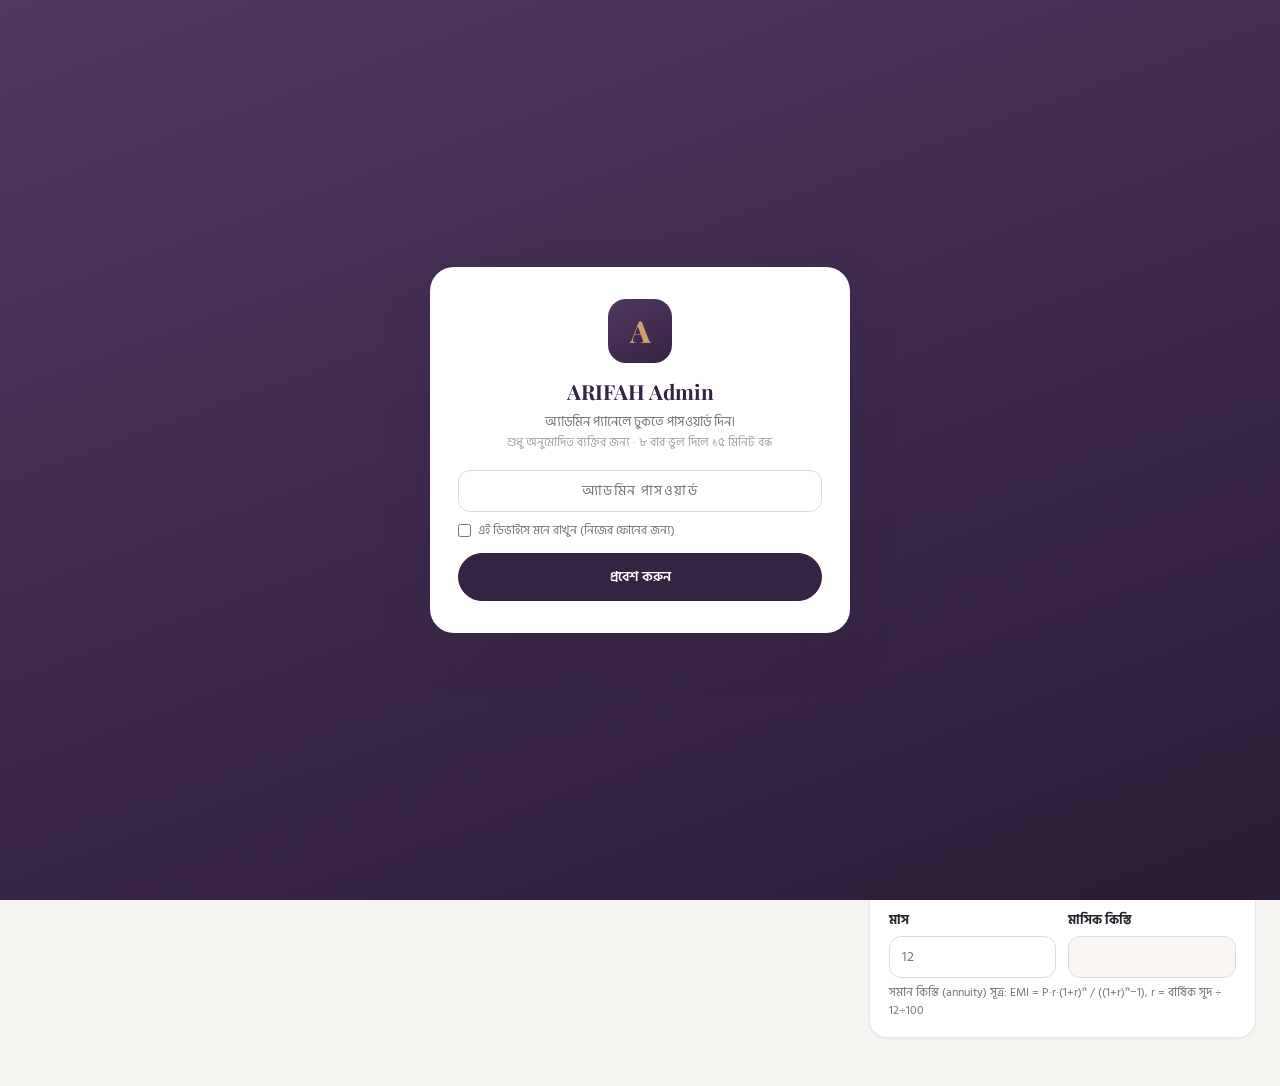
<file: finance.html>
<!DOCTYPE html>
<html lang="bn">
<head>
<meta charset="UTF-8">
<meta name="viewport" content="width=device-width, initial-scale=1.0">
<meta name="robots" content="noindex,nofollow"><meta name="theme-color" content="#352344">
<title>Finance · আর্থিক হিসাব — ARIFAH Admin</title>
<link rel="icon" type="image/svg+xml" href="assets/img/placeholder.svg">
<link rel="preconnect" href="https://fonts.googleapis.com"><link rel="preconnect" href="https://fonts.gstatic.com" crossorigin>
<link href="https://fonts.googleapis.com/css2?family=Playfair+Display:wght@500;600;700&family=Hind+Siliguri:wght@400;500;600;700&family=Inter:wght@400;500;600;700&display=swap" rel="stylesheet">
<link rel="stylesheet" href="assets/css/admin.css">
<style>
  .two { display:grid; grid-template-columns:1fr 1fr; gap:.75rem; }
  @media (max-width:560px){ .two{grid-template-columns:1fr} }
  fieldset.dv { border:1.5px solid #E8E2E8; border-radius:12px; padding:.55rem .75rem; }
  fieldset.dv legend { font-size:.8rem; font-weight:700; padding:0 .3rem; }
  .chk { display:flex; align-items:center; gap:.5rem; font-weight:400; font-size:.88rem; padding:.2rem 0; }
  .chk input { width:19px; height:19px; accent-color:var(--purple); }
  .pl-row { display:flex; justify-content:space-between; gap:.5rem; padding:.45rem 0; border-bottom:1px dashed #E8E2E8; font-size:.88rem; }
  .pl-row.total { border-bottom:0; font-weight:800; font-size:1rem; color:var(--purple); }
  .pl-row.neg b { color:var(--danger); }
  .pl-row.pos b { color:var(--success); }
  .tag { display:inline-block; font-size:.68rem; font-weight:700; background:var(--plum-soft); color:var(--plum); border-radius:999px; padding:.15rem .55rem; margin-right:.25rem; }
</style>
</head>
<body>
<button class="side-toggle" id="sideToggle" aria-label="মেনু"><svg width="22" height="22" viewBox="0 0 24 24" fill="none" stroke="currentColor" stroke-width="2" stroke-linecap="round"><path d="M4 7h16M4 12h16M4 17h16"/></svg></button>

<div class="shell">
  <aside class="sidebar" id="admin-sidebar" aria-label="সাইডবার"></aside>

  <main class="content">
    <div class="page-head">
      <div><h1>Finance · আর্থিক হিসাব</h1><p class="sub">আয় Orders শিট থেকে · খরচ আপনি লিখুন · লাভ-ক্ষতি হিসাব এখানেই</p></div>
    </div>

    
    <section class="card card-pad" style="margin-bottom:1rem">
      <div style="display:flex;justify-content:space-between;align-items:center;gap:.75rem;flex-wrap:wrap">
        <div>
          <b style="color:var(--purple)">ডেটার অবস্থা</b>
          <p class="hint js-sync-state" style="margin-top:.15rem">…</p>
        </div>
        <div style="display:flex;gap:.5rem;flex-wrap:wrap">
          <button class="btn btn-outline btn-sm js-sync-pull" type="button">🔄 শিট থেকে টান (Sync)</button>
          <button class="btn btn-gold btn-sm js-sync-push" type="button">⬆️ এই ডিভাইসের ডেটা শিটে পাঠান</button>
        </div>
      </div>
    </section>

    <div class="stats" id="finStats" aria-live="polite">
      <div class="skeleton" style="height:82px"></div><div class="skeleton" style="height:82px"></div><div class="skeleton" style="height:82px"></div><div class="skeleton" style="height:82px"></div>
    </div>

    <div class="grid-2">
      <!-- ═══ EXPENSES ═══ -->
      <section class="card card-pad" aria-labelledby="expTitle">
        <h2 id="expTitle">💸 খরচ যোগ করুন</h2>
        <p class="hint" style="margin-bottom:.6rem">ক্রেতার কাছ থেকে পাওয়া অর্ডার ছাড়া অন্য সব ব্যয: ক্রয়, কুরিয়ার, প্যাকেজিং, বিজ্ঞাপন…</p>
        <form id="expForm" novalidate>
          <div class="field"><label for="xType">খরচের ধরন <span class="req">*</span></label>
            <select class="input" id="xType" required>
              <option value="">বেছে নিন…</option>
              <option>ক্রয় / প্রোডাক্ট কস্ট</option><option>কুরিয়ার খরচ</option><option>প্যাকেজিং</option>
              <option>বিজ্ঞাপন / মার্কেটিং</option><option>পরিবহন</option><option>শপ রেন্ট</option>
              <option>ইন্টারনেট / মোবাইল রিচার্জ</option><option>ব্যক্তিগত উত্তোলন</option><option>অন্যান্য</option>
            </select>
          </div>
          <div class="two">
            <div class="field" style="margin-bottom:0"><label for="xAmount">পরিমাণ (৳) <span class="req">*</span></label><input class="input" id="xAmount" type="number" min="1" inputmode="numeric" required placeholder="500"></div>
            <div class="field" style="margin-bottom:0"><label for="xDate">তারিখ</label><input class="input" id="xDate" type="date"></div>
          </div>
          <div class="field" style="margin-top:.75rem"><label for="xNote">নোট</label><input class="input" id="xNote" maxlength="120" placeholder="যেমন: ঈদের স্টক ক্রয়, পাইপ সাপ্লায়ার…"></div>
          <button class="btn btn-primary btn-block" type="submit">খরচ যোগ করুন</button>
          <p class="field-error" id="expErr" role="status"></p>
        </form>

        <h2 style="margin-top:1.25rem">সাম্প্রতিক খরচ</h2>
        <div id="expList" style="max-height:300px;overflow-y:auto"></div>
      </section>

      <!-- ═══ P&L ═══ -->
      <div style="display:grid;gap:1rem">
        <section class="card card-pad" aria-labelledby="plTitle">
          <div style="display:flex;justify-content:space-between;align-items:center;gap:.5rem;flex-wrap:wrap">
            <h2 id="plTitle" style="margin:0">লাভ-ক্ষতি (P&amp;L)</h2>
            <div class="range-bar" style="margin:0" role="group" aria-label="সময়সীমা">
              <button class="chip" data-finrange="7" aria-pressed="false">৭ দিন</button>
              <button class="chip" data-finrange="30" aria-pressed="true">৩০ দিন</button>
              <button class="chip" data-finrange="all" aria-pressed="false">সব</button>
            </div>
          </div>
          <p class="hint" style="margin:.35rem 0 .6rem">আয় শিট থেকে · খরচ আপনার entry থেকে · প্রোডাক্ট কস্ট <span id="cogsNote"></span></p>
          <div id="plBody"></div>
        </section>

        <section class="card card-pad" aria-labelledby="wcTitle">
          <h2 id="wcTitle">🧮 ওয়ার্কিং ক্যাপিটাল ক্যালকুলেটর</h2>
          <p class="hint" style="margin-bottom:.6rem">কত টাকা ঘুরে চলে — হিসাব করতে নিচের বক্সগুলো পূরণ করুন (শুধু এই ডিভাইসে সেভ হয়)</p>
          <div class="two">
            <div class="field" style="margin-bottom:0"><label for="wcCash">হাতে নগদ (৳)</label><input class="input" id="wcCash" type="number" min="0" inputmode="numeric" placeholder="যেমন 5000"></div>
            <div class="field" style="margin-bottom:0"><label for="wcBank">ব্যাংক ব্যালেন্স (৳)</label><input class="input" id="wcBank" type="number" min="0" inputmode="numeric" placeholder="0"></div>
            <div class="field" style="margin-bottom:0"><label for="wcStock">স্টকের মূল্য (৳)</label><input class="input" id="wcStock" type="number" min="0" inputmode="numeric" placeholder="0"></div>
            <div class="field" style="margin-bottom:0"><label for="wcDue">গ্রাহকের ড্যু (৳)</label><input class="input" id="wcDue" type="number" min="0" inputmode="numeric" placeholder="0"></div>
            <div class="field" style="margin-bottom:0"><label for="wcPayable">সাপ্লায়ারকে দেয় (৳)</label><input class="input" id="wcPayable" type="number" min="0" inputmode="numeric" placeholder="0"></div>
            <div class="field" style="margin-bottom:0"><label for="wcLoan">ঝুঁকিপূর্ণ ঋণ (৳)</label><input class="input" id="wcLoan" type="number" min="0" inputmode="numeric" placeholder="0"></div>
          </div>
          <div id="wcResult" style="margin-top:.5rem"></div>
        </section>

        <section class="card card-pad" aria-labelledby="loanTitle">
          <h2 id="loanTitle">🏦 লোন / EMI ক্যালকুলেটর</h2>
          <div class="two">
            <div class="field" style="margin-bottom:0"><label for="lnAmt">ঋণের পরিমাণ (৳)</label><input class="input" id="lnAmt" type="number" min="0" inputmode="numeric" placeholder="100000"></div>
            <div class="field" style="margin-bottom:0"><label for="lnInt">বার্ষিক সুদ (%)</label><input class="input" id="lnInt" type="number" min="0" step="0.1" inputmode="decimal" placeholder="12"></div>
            <div class="field" style="margin-bottom:0"><label for="lnMon">মাস</label><input class="input" id="lnMon" type="number" min="1" max="120" inputmode="numeric" placeholder="12"></div>
            <div class="field" style="margin-bottom:0"><label for="lnRes">মাসিক কিস্তি</label><input class="input" id="lnRes" readonly tabindex="-1" style="background:var(--ivory);font-weight:800;color:var(--purple)"></div>
          </div>
          <p class="hint" style="margin-top:.4rem">সমান কিস্তি (annuity) সূত্র: EMI = P·r·(1+r)ⁿ / ((1+r)ⁿ−1), r = বার্ষিক সুদ ÷ 12÷100</p>
        </section>
      </div>
    </div>
  </main>
</div>

<script src="assets/js/admin.js"></script>
<script>
'use strict';
const { $, $$, esc, taka, api, requireAuth, renderSidebar, toast, downloadCSV, dhakaToday, dayOf, Biz, wireSync } = ADM;
let currentPw = null, allOrders = [], finRange = 30;
renderSidebar('finance.html');

const SET = () => Biz.getSettings();
const EARNING = new Set(['শিপড', 'ডেলিভারড']);
const isEarning = o => EARNING.has(o.status);

/* ── Revenue from the live Orders sheet ── */
function revenueIn(range) {
  let list = allOrders.filter(isEarning);
  if (range !== 'all') {
    const cutoff = new Date(Date.now() - range * 864e5 + 6 * 3600e3).toISOString().slice(0, 10);
    list = list.filter(o => dayOf(o.time) >= cutoff);
  }
  return { revenue: list.reduce((s, o) => s + (Number(o.total) || 0), 0), count: list.length };
}

/* ── Expenses from this device ── */
function expensesIn(range) {
  let list = Biz.getExpenses();
  if (range !== 'all') {
    const cutoff = new Date(Date.now() - range * 864e5).toISOString().slice(0, 10);
    list = list.filter(x => (x.date || '').slice(0, 10) >= cutoff);
  }
  return { sum: list.reduce((s, x) => s + (Number(x.amount) || 0), 0), count: list.length };
}

function renderStats() {
  const { revenue, count } = revenueIn(finRange);
  const { sum: expSum, count: expCount } = expensesIn(finRange);
  const s = SET();
  const cogs = Math.round(revenue * (s.cogsPct || 55) / 100);
  const profit = revenue - cogs - expSum;
  const cells = [
    ['আয় (ডেলিভারড+শিপড)', taka(revenue), 'gold'],
    ['প্রোডাক্ট কস্ট (~' + (s.cogsPct || 55) + '%)', taka(cogs), ''],
    ['অন্যান্য খরচ (' + expCount + ' এন্ট্রি)', taka(expSum), ''],
    ['নিট লাভ / ক্ষতি', taka(profit), profit >= 0 ? '' : 'alert']
  ];
  $('#finStats').innerHTML = cells.map(([l, v, c]) => `<div class="stat ${c}"><small>${esc(l)}</small><b>${v}</b></div>`).join('');
  $('#cogsNote').textContent = 'আপনার সাধারণ মার্জিন ধরে হিসাব — Settings থেকে বদলাতে পারেন (trackers পেজ)';
}

function renderPL() {
  const { revenue } = revenueIn(finRange);
  const { sum: expSum } = expensesIn(finRange);
  const s = SET();
  const cogs = Math.round(revenue * (s.cogsPct || 55) / 100);
  /* COD collection already includes courier cost — not double counted in P&L */
  const gp = revenue - cogs;
  const op = gp - expSum;
  const rows = [
    ['মোট আয় (Orders শিট)', revenue, 'pos'],
    ['(−) প্রোডাক্ট কস্ট', cogs, 'neg'],
    ['= Gross profit', gp, ''],
    ['(−) অন্যান্য খরচ (আপনার entry)', expSum, 'neg'],
    ['= নিট লাভ / ক্ষতি', op, op >= 0 ? 'pos' : 'neg'],
    ['কুরিয়ার ফি (COD-তে অন্তর্ভুক্ত, আলাদা হিসাবে নেই)', null, '']
  ];
  $('#plBody').innerHTML = rows.map(([l, v, cls]) =>
    `<div class="pl-row ${cls}"><span>${esc(l)}</span><b>${v == null ? '—' : taka(v)}</b></div>`).join('');
}

/* ── expense list ── */
function renderExpenses() {
  const list = Biz.getExpenses().slice(0, 30);
  $('#expList').innerHTML = list.length
    ? list.map(x => `<div style="display:flex;justify-content:space-between;align-items:center;gap:.5rem;padding:.45rem 0;border-bottom:1px solid var(--soft-gray);font-size:.85rem">
        <span><span class="tag">${esc(x.type)}</span>${esc(x.note || '')}<br><small class="hint">${esc(x.date || '')}</small></span>
        <span style="display:flex;align-items:center;gap:.4rem"><b style="color:var(--danger);white-space:nowrap">−${taka(x.amount)}</b>
        <button class="btn btn-danger btn-sm" data-del-exp="${esc(x.id)}" aria-label="খরচ মুছুন">✕</button></span>
      </div>`).join('')
    : '<p class="empty-note">এখনও কোনো খরচ যোগ করা হয়নি</p>';
}

$('#expForm').addEventListener('submit', async e => {
  e.preventDefault();
  const type = $('#xType').value, amount = Number($('#xAmount').value), date = $('#xDate').value || dhakaToday(), note = $('#xNote').value.trim();
  const err = $('#expErr'); err.classList.remove('show');
  if (!type) { err.textContent = 'খরচের ধরন বাছুন'; err.classList.add('show'); return; }
  if (!(amount > 0)) { err.textContent = 'পরিমাণ দিন'; err.classList.add('show'); return; }
  await Biz.addExpense({ type, amount, date, note });
  e.target.reset(); $('#xDate').value = dhakaToday();
  renderStats(); renderPL(); renderExpenses();
});
$('#expList').addEventListener('click', async e => {
  const b = e.target.closest('[data-del-exp]'); if (!b) return;
  if (!(await ADM.confirmBox('এই খরচের এন্ট্রি মুছবেন? শিট থেকেও মুছে যাবে।'))) return;
  await Biz.removeExpense(b.dataset.delExp);
  renderStats(); renderPL(); renderExpenses();
});

/* ── working capital ── */
function calcWC() {
  const v = id => Number($(id).value) || 0;
  const current_ = v('#wcCash') + v('#wcBank') + v('#wcStock') + v('#wcDue');
  const liabilities = v('#wcPayable') + v('#wcLoan');
  const wc = current_ - liabilities;
  $('#wcResult').innerHTML = `
    <div class="pl-row"><span>চলা সম্পদ (নগদ+ব্যাংক+স্টক+ড্যু)</span><b>${taka(current_)}</b></div>
    <div class="pl-row"><span>(−) দায়িত্ব (পেয়েবল+ঋণ)</span><b style="color:var(--danger)">${taka(liabilities)}</b></div>
    <div class="pl-row total ${wc >= 0 ? 'pos' : 'neg'}"><span>Net Working Capital</span><b>${taka(wc)}</b></div>
    <p class="hint" style="margin:.35rem 0 0">${wc >= 0 ? 'পর্যাপ্ত — নতুন স্টক কেনার জায়গা আছে' : 'ঋণ/পেয়েবল চলা সম্পদের বেশি — খরচ কমান বা ড্যু তোলার প্রয়োজন'}</p>`;
}
['wcCash','wcBank','wcStock','wcDue','wcPayable','wcLoan'].forEach(id => $('#' + id).addEventListener('input', calcWC));

/* ── loan / EMI ── */
function calcEMI() {
  const P = Number($('#lnAmt').value) || 0, rate = Number($('#lnInt').value) || 0, n = Number($('#lnMon').value) || 0;
  if (!P || !n) { $('#lnRes').value = ''; return; }
  const r = rate / 12 / 100;
  const emi = r === 0 ? P / n : P * r * Math.pow(1 + r, n) / (Math.pow(1 + r, n) - 1);
  $('#lnRes').value = Math.round(emi).toLocaleString('en-IN');
}
['lnAmt','lnInt','lnMon'].forEach(id => $('#' + id).addEventListener('input', calcEMI));

/* ── range chips ── */
$$('[data-finrange]').forEach(b => b.addEventListener('click', () => {
  finRange = b.dataset.finrange === 'all' ? 'all' : Number(b.dataset.finrange);
  $$('[data-finrange]').forEach(x => x.setAttribute('aria-pressed', String(x === b)));
  renderStats(); renderPL();
}));

async function load(pw) {
  currentPw = pw;
  try {
    const r = await api({ action: 'orders', password: pw });
    if (!r.ok) throw new Error(r.error || 'অর্ডার লোড হয়নি');
    allOrders = r.list || [];
  } catch (e) { toast(e.message || 'অর্ডার লোড হয়নি', 'error'); }
  /* pull expenses + settings from the sheet (falls back to local cache) */
  await Biz.pullAll();
  $('#cogsNote').textContent = 'আপনার সাধারণ মার্জিন ধরে হিসাব — Settings থেকে বদলাতে পারেন (trackers পেজ)';
  $('#xDate').value = dhakaToday();
  renderStats(); renderPL(); renderExpenses(); calcWC();
}
/* sheet data arriving later re-renders the numbers */
Biz.onChange(() => { if (currentPw) { renderStats(); renderPL(); renderExpenses(); } });
requireAuth(pw => {
  wireSync();
  currentPw = pw;
  load(pw);
});
</script>
</body>
</html>
</file>
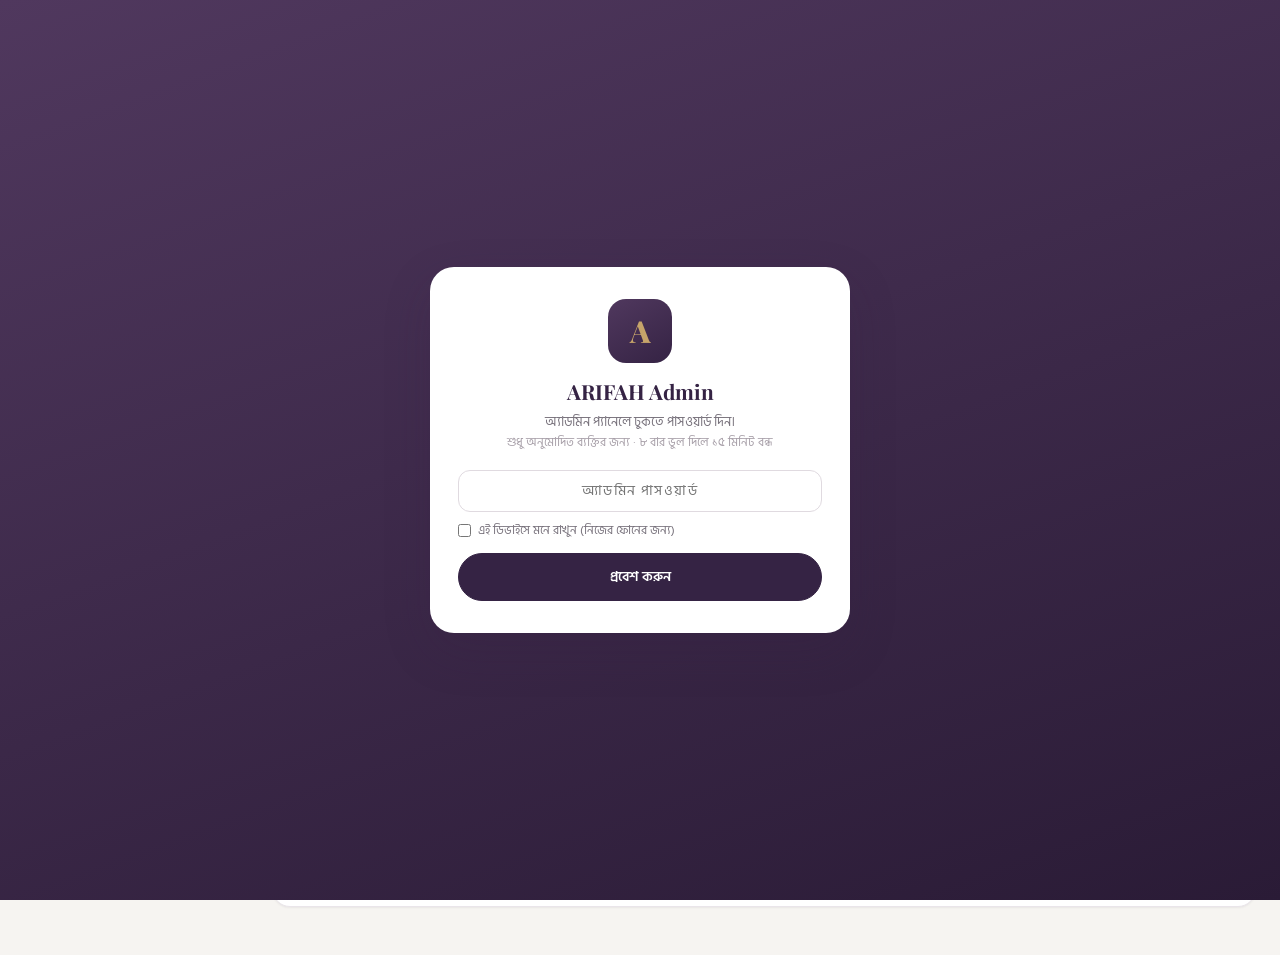
<file: manage.html>
<!DOCTYPE html>
<html lang="bn">
<head>
<meta charset="UTF-8">
<meta name="viewport" content="width=device-width, initial-scale=1.0">
<meta name="robots" content="noindex,nofollow"><meta name="theme-color" content="#352344">
<title>প্রোডাক্ট ম্যানেজ — ARIFAH Admin</title>
<link rel="icon" type="image/svg+xml" href="assets/img/placeholder.svg">
<link rel="preconnect" href="https://fonts.googleapis.com"><link rel="preconnect" href="https://fonts.gstatic.com" crossorigin>
<link href="https://fonts.googleapis.com/css2?family=Playfair+Display:wght@500;600;700&family=Hind+Siliguri:wght@400;500;600;700&family=Inter:wght@400;500;600;700&display=swap" rel="stylesheet">
<link rel="stylesheet" href="assets/css/admin.css">
<style>
  .two { display: grid; grid-template-columns: 1fr 1fr; gap: .75rem; }
  @media (max-width: 560px) { .two { grid-template-columns: 1fr; } }
  fieldset.dv { border: 1.5px solid #E8E2E8; border-radius: 12px; padding: .55rem .75rem; }
  fieldset.dv legend { font-size: .8rem; font-weight: 700; padding: 0 .3rem; }
  .chk { display: flex; align-items: center; gap: .5rem; font-weight: 400; font-size: .88rem; padding: .2rem 0; }
  .chk input { width: 19px; height: 19px; accent-color: var(--purple); }
  #editPanel { scroll-margin-top: 1rem; }
  .mod-badge { display: inline-block; min-width: 2ch; text-align: center; background: var(--danger-soft); color: var(--danger); font-weight: 800; border-radius: 999px; padding: .05rem .45rem; font-size: .75rem; margin-left: .4rem; }
</style>
</head>
<body>
<button class="side-toggle" id="sideToggle" aria-label="মেনু"><svg width="22" height="22" viewBox="0 0 24 24" fill="none" stroke="currentColor" stroke-width="2" stroke-linecap="round"><path d="M4 7h16M4 12h16M4 17h16"/></svg></button>

<div class="shell">
  <aside class="sidebar" id="admin-sidebar" aria-label="সাইডবার"></aside>

  <main class="content">
    <div class="page-head">
      <div><h1>প্রোডাক্ট ম্যানেজ</h1><p class="sub">এডিট · মুছুন · রিভিউ যোগ · রিভিউ অনুমোদন</p></div>
    </div>

    <!-- ═══ Product list ═══ -->
    <section class="card card-pad" aria-labelledby="listTitle">
      <div style="display:flex;justify-content:space-between;align-items:center;gap:.75rem;margin-bottom:.6rem;flex-wrap:wrap">
        <h2 id="listTitle" style="margin:0">সব প্রোডাক্ট <span id="productCount" class="hint"></span></h2>
        <input class="input" id="productSearch" type="search" placeholder="নাম দিয়ে খুঁজুন…" aria-label="প্রোডাক্ট খুঁজুন" style="max-width:260px;min-height:40px">
      </div>
      <div class="tbl-wrap"><table class="admin">
        <thead><tr><th>ছবি</th><th>নাম</th><th>দাম</th><th>স্টক</th><th></th></tr></thead>
        <tbody id="productRows"><tr><td colspan="5"><div class="skeleton" style="height:52px"></div></td></tr></tbody>
      </table></div>
    </section>

    <!-- ═══ Inline edit panel ═══ -->
    <form class="card card-pad" id="editPanel" hidden style="margin-top:1rem;border-color:var(--gold);border-width:2px">
      <h2 style="display:flex;justify-content:space-between;align-items:center;gap:.5rem">প্রোডাক্ট এডিট করুন <button type="button" class="btn btn-ghost btn-sm" id="closeEditBtn">বন্ধ করুন ✕</button></h2>
      <div class="field"><label for="eName">প্রোডাক্টের নাম <span class="req">*</span></label><input class="input" id="eName" name="name" required></div>
      <div class="two">
        <div class="field" style="margin-bottom:0"><label for="ePrice">দাম (৳) <span class="req">*</span></label><input class="input" id="ePrice" name="price" type="number" min="0" required></div>
        <div class="field" style="margin-bottom:0"><label for="eOldPrice">আগের দাম (৳)</label><input class="input" id="eOldPrice" name="oldprice" type="number" min="0"></div>
      </div>
      <div class="two" style="margin-top:.75rem">
        <div class="field" style="margin-bottom:0"><label for="eStock">স্টক <span class="hint" style="display:inline">(খালি = সীমাহীন · 0 = শেষ)</span></label><input class="input" id="eStock" name="stock" type="number" min="0"></div>
        <div class="field" style="margin-bottom:0"><label for="eCategory">ক্যাটাগরি</label><input class="input" id="eCategory" name="category" placeholder="যেমন Bridal, Necklace"></div>
      </div>
      <fieldset class="dv" style="margin-top:.75rem"><legend>ট্যাগ</legend>
        <label class="chk"><input type="checkbox" name="tag" value="new"><span>🆕 নতুন পণ্য</span></label>
        <label class="chk"><input type="checkbox" name="tag" value="trending"><span>🔥 Trending</span></label>
        <label class="chk"><input type="checkbox" name="tag" value="offer"><span>🏷️ সেল / অফার</span></label>
      </fieldset>
      <div class="field" style="margin-top:.75rem"><label for="eDesc">বিবরণ</label><textarea class="input" id="eDesc" name="desc" rows="4"></textarea></div>
      <div class="field"><label for="eVideo">YouTube লিংক</label><input class="input" id="eVideo" name="video" type="url" placeholder="https://www.youtube.com/shorts/…"></div>
      <div class="field"><label for="eImage">ছবির লিংক <span class="hint" style="display:inline">(প্রতি লাইনে একটা)</span></label><textarea class="input" id="eImage" name="image" rows="3"></textarea></div>
      <div style="display:flex;gap:.6rem;align-items:center;flex-wrap:wrap">
        <button class="btn btn-primary" type="submit" id="saveEditBtn">আপডেট করুন</button>
        <button class="btn btn-ghost" type="button" id="cancelEditBtn">বাতিল</button>
        <p id="editMsg" class="field-error" role="status" style="margin:0"></p>
      </div>
    </form>

    <!-- ═══ Add review manually ═══ -->
    <section class="card card-pad" style="margin-top:1rem" aria-labelledby="reviewAddTitle">
      <h2 id="reviewAddTitle">রিভিউ যোগ করুন</h2>
      <p class="hint" style="margin-bottom:.6rem">সত্যিকারের ক্রেতা থেকে পাওয়া রিভিউ যোগ করুন (WhatsApp/ফোনে পাওয়া)। এটা "pending" না হয়ে সরাসরি প্রকাশিত হবে।</p>
      <form id="addReviewForm" novalidate>
        <div class="two">
          <div class="field" style="margin-bottom:0">
            <label for="rProduct">প্রোডাক্ট <span class="req">*</span></label>
            <select class="input" id="rProduct" name="productId" required></select>
          </div>
          <div class="field" style="margin-bottom:0">
            <label for="rRating">রেটিং</label>
            <select class="input" id="rRating" name="rating"><option value="5">★★★★★ (৫)</option><option value="4">★★★★☆ (৪)</option><option value="3">★★★☆☆ (৩)</option><option value="2">★★☆☆☆ (২)</option><option value="1">★☆☆☆☆ (১)</option></select>
          </div>
        </div>
        <div class="field" style="margin-top:.6rem"><label for="rName">ক্রেতার নাম <span class="req">*</span></label><input class="input" id="rName" name="name" required maxlength="60" placeholder="যেমন: MD. MALAK SHIKDER"></div>
        <div class="field"><label for="rText">রিভিউ</label><textarea class="input" id="rText" name="text" rows="3" maxlength="500" placeholder="valo / কী ভালো লাগল…"></textarea></div>
        <div class="field"><label for="rShot">ক্রেতার রিভিউয়ের স্ক্রিনশট <span class="hint" style="display:inline">(ঐচ্ছিক)</span></label><input class="input" id="rShot" name="shot" type="file" accept="image/*" style="padding:.5rem"></div>
        <div style="display:flex;gap:.6rem;align-items:center"><button class="btn btn-primary" type="submit" id="addReviewBtn">রিভিউ সেভ করুন</button><p id="reviewMsg" class="field-error" role="status" style="margin:0"></p></div>
      </form>
    </section>

    <!-- ═══ Pending review moderation ═══ -->
    <section class="card card-pad" id="pending" style="margin-top:1rem;scroll-margin-top:1rem" aria-labelledby="pendingTitle">
      <div style="display:flex;justify-content:space-between;align-items:center;gap:.5rem;flex-wrap:wrap">
        <h2 id="pendingTitle" style="margin:0">ক্রেতাদের রিভিউ অনুমোদন <span class="mod-badge" id="pendingBadge" hidden>0</span></h2>
        <button class="btn btn-outline btn-sm" id="loadPendingBtn" type="button">অপেক্ষমাণ রিভিউ দেখুন</button>
      </div>
      <div id="pendingList" style="margin-top:.6rem;display:grid;gap:.6rem"></div>
    </section>
  </main>
</div>

<script src="assets/js/admin.js"></script>
<script>
'use strict';
const { $, $$, esc, taka, cover, imgURL, getProducts, api, requireAuth, renderSidebar, toast, confirmBox, ytId } = ADM;
let currentPw = null, allProducts = [];
renderSidebar('manage.html');

function fillProductSelect() {
  $('#rProduct').innerHTML = allProducts.map(p => `<option value="${esc(p.id)}">${esc(p.name).slice(0, 80)}</option>`).join('');
}
function stockBadge(p) {
  return ADM.isSoldOut(p)
    ? '<span class="stock-dot stock-out">স্টক শেষ</span>'
    : '<span class="stock-dot stock-ok">আছে</span>';
}
function renderRows(list) {
  $('#productRows').innerHTML = list.length
    ? list.map(p => `<tr>
        <td>${cover(p, 120) ? `<img class="thumb" src="${esc(cover(p, 120))}" alt="" referrerpolicy="no-referrer" onerror="ADM.imgFail(this)">` : ''}</td>
        <td style="max-width:340px"><b>${esc(p.name)}</b>${ADM.discountPct(p) ? ` <span class="badge b-new">-${ADM.discountPct(p)}%</span>` : ''}</td>
        <td style="white-space:nowrap">${taka(p.price)}${p.oldprice ? `<br><s class="hint">${taka(p.oldprice)}</s>` : ''}</td>
        <td>${stockBadge(p)}</td>
        <td style="white-space:nowrap"><button class="btn btn-outline btn-sm" type="button" data-edit="${esc(p.id)}">এডিট</button> <button class="btn btn-danger btn-sm" type="button" data-del="${esc(p.id)}">মুছুন</button></td>
      </tr>`).join('')
    : '<tr><td colspan="5">কোনো প্রোডাক্ট নেই।</td></tr>';
}

async function reloadProducts() {
  allProducts = await getProducts(true);
  $('#productCount').textContent = `(${allProducts.length} টি)`;
  fillProductSelect();
  renderRows(allProducts);
}

requireAuth(async pw => {
  currentPw = pw;
  try { await reloadProducts(); }
  catch { $('#productRows').innerHTML = '<tr><td colspan="5">প্রোডাক্ট লোড করা যায়নি — সার্ভার বা ইন্টারনেট চেক করুন।</td></tr>'; }
  try { const r = await api({ action: 'pendingReviews', password: pw }); const n = r.ok ? (r.list || []).length : 0; $('#pendingBadge').textContent = n; $('#pendingBadge').hidden = n === 0; } catch {}
});

/* search filter */
$('#productSearch').addEventListener('input', e => {
  const q = e.target.value.trim().toLowerCase();
  renderRows(q ? allProducts.filter(p => String(p.name).toLowerCase().includes(q)) : allProducts);
});

/* edit / delete */
const editPanel = $('#editPanel');
function openEdit(p) {
  editPanel.hidden = false;
  editPanel.dataset.id = p.id;
  $('#eName').value = p.name || '';
  $('#ePrice').value = p.price ?? '';
  $('#eOldPrice').value = p.oldprice ?? '';
  $('#eStock').value = p.stock ?? '';
  $('#eCategory').value = p.category ?? '';
  $('#eDesc').value = p.desc ?? '';
  $('#eVideo').value = p.video ?? '';
  $('#eImage').value = String(p.image || '');
  const tags = String(p.tags || '').toLowerCase().split(/[,\s|]+/);
  editPanel.querySelectorAll('[name=tag]').forEach(c => { c.checked = tags.includes(c.value); });
  $('#editMsg').classList.remove('show');
  editPanel.scrollIntoView({ behavior: 'smooth', block: 'start' });
}
$('#closeEditBtn').addEventListener('click', () => { editPanel.hidden = true; });
$('#cancelEditBtn').addEventListener('click', () => { editPanel.hidden = true; });

$('#productRows').addEventListener('click', async e => {
  const editBtn = e.target.closest('[data-edit]');
  if (editBtn) { const p = allProducts.find(x => String(x.id) === editBtn.dataset.edit); if (p) openEdit(p); return; }
  const delBtn = e.target.closest('[data-del]');
  if (delBtn) {
    if (!(await confirmBox('এই প্রোডাক্ট মুছে ফেলবেন? এটি আর ফেরত আনা যাবে না।', 'মুছে ফেলুন'))) return;
    delBtn.disabled = true;
    try {
      const r = await api({ action: 'delete', password: currentPw, id: delBtn.dataset.del });
      if (!r.ok) throw new Error(r.error || 'মুছা যায়নি');
      toast('প্রোডাক্ট মুছে ফেলা হয়েছে');
      await reloadProducts();
      editPanel.hidden = true;
    } catch (err) { toast(err.message || 'সমস্যা হয়েছে', 'error'); delBtn.disabled = false; }
  }
});

editPanel.addEventListener('submit', async e => {
  e.preventDefault();
  const btn = $('#saveEditBtn'), em = $('#editMsg');
  em.classList.remove('show'); btn.disabled = true;
  const product = {
    name: $('#eName').value.trim(),
    price: $('#ePrice').value, oldprice: $('#eOldPrice').value,
    stock: $('#eStock').value, category: $('#eCategory').value.trim(),
    tags: [...editPanel.querySelectorAll('[name=tag]:checked')].map(x => x.value).join(','),
    desc: $('#eDesc').value, video: $('#eVideo').value.trim(),
    image: $('#eImage').value.split(/[\s,|]+/).filter(Boolean).join('\n')
  };
  if (product.video && !ytId(product.video)) { em.textContent = 'YouTube লিংকটি সঠিক নয়।'; em.classList.add('show'); btn.disabled = false; return; }
  try {
    const r = await api({ action: 'update', password: currentPw, id: editPanel.dataset.id, product });
    if (!r.ok) throw new Error(r.error || 'আপডেট হয়নি');
    em.style.color = 'var(--success)'; em.textContent = 'আপডেট হয়েছে ✓'; em.classList.add('show');
    toast('প্রোডাক্ট আপডেট হয়েছে');
    await reloadProducts();
    setTimeout(() => { editPanel.hidden = true; }, 800);
  } catch (err) { em.style.color = 'var(--danger)'; em.textContent = err.message || 'সমস্যা হয়েছে'; em.classList.add('show'); }
  finally { btn.disabled = false; }
});

/* add review manually */
async function shrink(file, max = 1600) {
  return new Promise((res, rej) => {
    const im = new Image(), u = URL.createObjectURL(file);
    im.onload = () => {
      const k = Math.min(1, max / Math.max(im.width, im.height));
      const c = document.createElement('canvas');
      c.width = Math.round(im.width * k); c.height = Math.round(im.height * k);
      c.getContext('2d').drawImage(im, 0, 0, c.width, c.height);
      URL.revokeObjectURL(u);
      res(c.toDataURL('image/jpeg', 0.85).split(',')[1]);
    };
    im.onerror = () => rej(new Error('ছবি পড়া যায়নি'));
    im.src = u;
  });
}
$('#addReviewForm').addEventListener('submit', async e => {
  e.preventDefault();
  const f = e.target.elements, rm = $('#reviewMsg'), btn = $('#addReviewBtn');
  rm.classList.remove('show');
  if (!f.name.value.trim()) { rm.textContent = 'ক্রেতার নাম দিন।'; rm.classList.add('show'); return; }
  btn.disabled = true;
  try {
    let photo = '';
    const file = f.shot.files && f.shot.files[0];
    if (file) {
      const up = await api({ action: 'upload', password: currentPw, data: await shrink(file) });
      if (!up.ok) throw new Error(up.error || 'ছবি আপলোড হয়নি');
      photo = up.url;
    }
    const r = await api({ action: 'addReview', password: currentPw, review: { productId: f.productId.value, name: f.name.value.trim(), rating: f.rating.value, text: f.text.value.trim(), photo } });
    if (!r.ok) throw new Error(r.error || 'সেভ হয়নি');
    e.target.reset();
    rm.style.color = 'var(--success)'; rm.textContent = 'রিভিউ যোগ হয়েছে ✓'; rm.classList.add('show');
    toast('রিভিউ যোগ হয়েছে');
  } catch (err) { rm.style.color = 'var(--danger)'; rm.textContent = err.message || 'সমস্যা হয়েছে'; rm.classList.add('show'); }
  finally { btn.disabled = false; }
});

/* pending reviews moderation */
async function loadPending() {
  const list = $('#pendingList'), badge = $('#pendingBadge');
  list.innerHTML = '<div class="skeleton" style="height:120px"></div>';
  try {
    const r = await api({ action: 'pendingReviews', password: currentPw });
    if (!r.ok) throw new Error(r.error || 'লোড হয়নি');
    const items = r.list || [];
    badge.textContent = items.length; badge.hidden = items.length === 0;
    list.innerHTML = items.length
      ? items.map(x => `<div class="mod-item">
          <div style="display:flex;justify-content:space-between;gap:.5rem;flex-wrap:wrap"><b>${esc(x.product)}</b><span class="hint">অর্ডার ${esc(x.orderId || '')}</span></div>
          <div><span style="color:var(--gold-deep);letter-spacing:.08em">${'★'.repeat(Math.min(5, x.rating || 0))}<span style="color:#D8CFDD">${'★'.repeat(Math.max(0, 5 - (x.rating || 0)))}</span></span> <b>${esc(x.name)}</b></div>
          ${x.text ? `<p style="margin:0;font-size:.9rem">${esc(x.text)}</p>` : ''}
          ${x.photo ? `<img src="${esc(imgURL(x.photo, 400))}" alt="ক্রেতার ছবি" loading="lazy" referrerpolicy="no-referrer" onerror="ADM.imgFail(this)">` : ''}
          <div class="mod-actions">
            <button class="btn btn-gold btn-sm" data-decide="approved" data-row="${esc(x.row)}" data-order="${esc(x.orderId)}">অনুমোদন ✓</button>
            <button class="btn btn-danger btn-sm" data-decide="rejected" data-row="${esc(x.row)}" data-order="${esc(x.orderId)}">বাতিল করুন</button>
          </div>
        </div>`).join('')
      : '<p class="hint" style="padding:.25rem">কোনো অপেক্ষমাণ রিভিউ নেই।</p>';
  } catch (err) {
    list.innerHTML = `<p class="hint" style="color:var(--danger)">${esc(err.message || 'লোড হয়নি')}</p>`;
  }
}
$('#loadPendingBtn').addEventListener('click', loadPending);
$('#pendingList').addEventListener('click', async e => {
  const b = e.target.closest('[data-decide]'); if (!b) return;
  b.disabled = true;
  try {
    const r = await api({ action: 'moderate', password: currentPw, row: b.dataset.row, orderId: b.dataset.order, decision: b.dataset.decide });
    if (!r.ok) throw new Error(r.error || 'হয়নি');
    toast(b.dataset.decide === 'approved' ? 'রিভিউ অনুমোদিত হয়েছে' : 'রিভিউ বাতিল করা হয়েছে');
    loadPending();
  } catch (err) { toast(err.message || 'সমস্যা হয়েছে', 'error'); b.disabled = false; }
});

if (location.hash === '#pending') setTimeout(() => $('#pending')?.scrollIntoView({ behavior: 'smooth' }), 150);
</script>
</body>
</html>
</file>
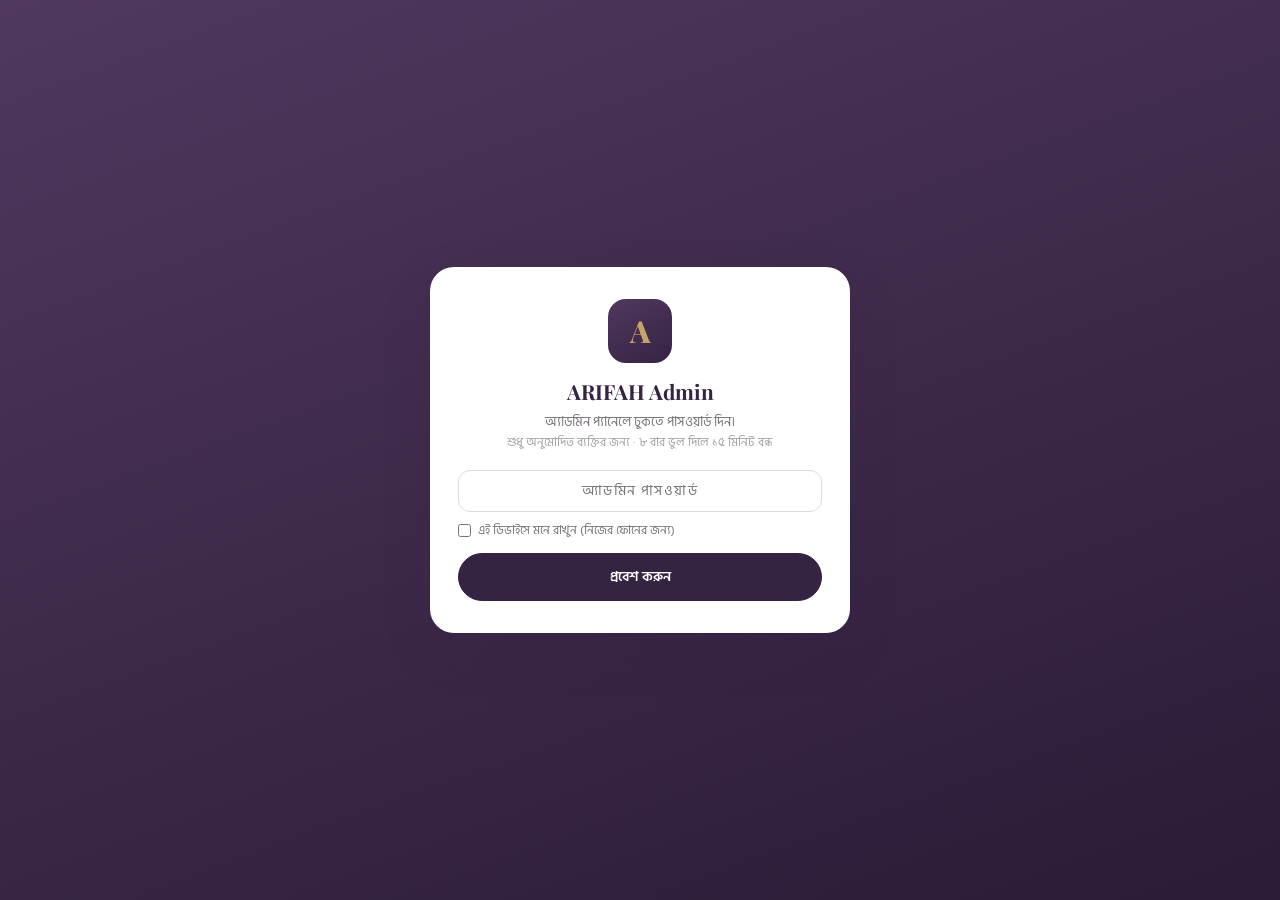
<file: orders.html>
<!DOCTYPE html>
<html lang="bn">
<head>
<meta charset="UTF-8">
<meta name="viewport" content="width=device-width, initial-scale=1.0">
<meta name="robots" content="noindex,nofollow"><meta name="theme-color" content="#352344">
<title>অর্ডার ড্যাশবোর্ড — ARIFAH Admin</title>
<link rel="icon" type="image/svg+xml" href="assets/img/placeholder.svg">
<link rel="preconnect" href="https://fonts.googleapis.com"><link rel="preconnect" href="https://fonts.gstatic.com" crossorigin>
<link href="https://fonts.googleapis.com/css2?family=Playfair+Display:wght@500;600;700&family=Hind+Siliguri:wght@400;500;600;700&family=Inter:wght@400;500;600;700&display=swap" rel="stylesheet">
<link rel="stylesheet" href="assets/css/admin.css">
<style>
  td.customer a { color: var(--plum); font-weight: 700; text-decoration: none; }
  td.customer a:hover { text-decoration: underline; }
  .chip-count { opacity: .75; font-weight: 700; margin-left: .25rem; }
</style>
</head>
<body>
<button class="side-toggle" id="sideToggle" aria-label="মেনু"><svg width="22" height="22" viewBox="0 0 24 24" fill="none" stroke="currentColor" stroke-width="2" stroke-linecap="round"><path d="M4 7h16M4 12h16M4 17h16"/></svg></button>

<div class="shell">
  <aside class="sidebar" id="admin-sidebar" aria-label="সাইডবার"></aside>

  <main class="content">
    <div class="page-head">
      <div><h1>অর্ডার ড্যাশবোর্ড</h1><p class="sub">সবশেষ ৩০০টি অর্ডার · স্ট্যাটাস বদলালে ক্রেতার ট্র্যাক পেজেও বদলে যাবে</p></div>
      <div style="display:flex;gap:.5rem;flex-wrap:wrap">
        <button class="btn btn-outline btn-sm" id="csvBtn" type="button">
          <svg width="15" height="15" viewBox="0 0 24 24" fill="none" stroke="currentColor" stroke-width="2" stroke-linecap="round" stroke-linejoin="round"><path d="M21 15v4a2 2 0 0 1-2 2H5a2 2 0 0 1-2-2v-4"/><polyline points="7 10 12 15 17 10"/><line x1="12" y1="15" x2="12" y2="3"/></svg>
          CSV ডাউনলোড
        </button>
        <button class="btn btn-outline btn-sm" id="refreshBtn" type="button">
          <svg width="15" height="15" viewBox="0 0 24 24" fill="none" stroke="currentColor" stroke-width="2" stroke-linecap="round" stroke-linejoin="round"><path d="M3 12a9 9 0 1 0 2.6-6.3"/><polyline points="3 4 3 10 9 10"/></svg>
          রিফ্রেশ
        </button>
      </div>
    </div>

    <div class="stats" id="statTiles" aria-live="polite">
      <div class="skeleton" style="height:82px"></div><div class="skeleton" style="height:82px"></div><div class="skeleton" style="height:82px"></div><div class="skeleton" style="height:82px"></div>
    </div>

    <div class="card card-pad" style="margin-bottom:.75rem">
      <div style="display:flex;gap:.6rem;align-items:center;flex-wrap:wrap;justify-content:space-between">
        <div class="chips" id="statusChips" style="display:flex;gap:.4rem;flex-wrap:wrap"></div>
        <input class="input" id="orderSearch" type="search" placeholder="অর্ডার নম্বর / নাম / মোবাইল…" aria-label="অর্ডার খুঁজুন" style="max-width:250px;min-height:38px">
      </div>
    </div>

    <div class="card card-pad tbl-wrap" style="padding:0;overflow-x:auto">
      <table class="admin" id="ordersTable">
        <thead><tr><th>সময়</th><th>অর্ডার</th><th>গ্রাহক</th><th>পণ্য</th><th>মোট</th><th>জেলা</th><th>স্ট্যাটাস</th></tr></thead>
        <tbody id="orderRows"><tr><td colspan="7"><div class="skeleton" style="height:120px"></div></td></tr></tbody>
      </table>
    </div>
    <p class="hint" style="margin-top:.5rem">“ডেলিভারড” সেট করলে ক্রেতা রিভিউ দিতে পারবে। “বাতিল” করলে ক্রেতাকে WhatsApp-এ জানানোর কথা মনে রাখবেন।</p>
  </main>
</div>

<script src="assets/js/admin.js"></script>
<script>
'use strict';
const { $, $$, esc, taka, api, requireAuth, renderSidebar, toast } = ADM;
let currentPw = null, orders = [], curStatus = '', searchTerm = '';
renderSidebar('orders.html');

const STATUSES = ['নতুন', 'যোগাযোগ হয়েছে', 'কনফার্মড', 'প্রসেসিং', 'শিপড', 'ডেলিভারড', 'বাতিল'];
const STATUS_BADGE = { 'নতুন': 'b-new', 'যোগাযোগ হয়েছে': 'b-progress', 'কনফার্মড': 'b-progress', 'প্রসেসিং': 'b-progress', 'শিপড': 'b-shipped', 'ডেলিভারড': 'b-done', 'বাতিল': 'b-cancel' };

function filtered() {
  let list = orders;
  if (curStatus) list = list.filter(o => o.status === curStatus);
  if (searchTerm) {
    const q = searchTerm.toLowerCase();
    list = list.filter(o => [o.orderId, o.name, o.phone, o.product, o.district].filter(Boolean).join(' ').toLowerCase().includes(q));
  }
  return list;
}

function renderStats() {
  const today = new Date(Date.now() + 6 * 3600e3).toISOString().slice(0, 10);
  const by = s => orders.filter(o => o.status === s).length;
  const progress = by('যোগাযোগ হয়েছে') + by('কনফার্মড') + by('প্রসেসিং');
  const delivered = orders.filter(o => o.status === 'ডেলিভারড');
  const cells = [
    ['মোট অর্ডার', orders.length, ''],
    ['আজকের', orders.filter(o => String(o.time).slice(0, 10) === today).length, ''],
    ['নতুন', by('নতুন'), by('নতুন') > 0 ? 'alert' : ''],
    ['প্রসেসে', progress, ''],
    ['শিপড', by('শিপড'), ''],
    ['ডেলিভারড', delivered.length, ''],
    ['বাতিল', by('বাতিল'), ''],
    ['ডেলিভারড বিক্রি', taka(delivered.reduce((a, o) => a + (Number(o.total) || 0), 0)), 'gold']
  ];
  $('#statTiles').innerHTML = cells.map(([label, value, cls]) => `<div class="stat ${cls}"><small>${esc(label)}</small><b>${value}</b></div>`).join('');
}

function renderChips() {
  const count = s => orders.filter(o => o.status === s).length;
  $('#statusChips').innerHTML = ['', ...STATUSES].map(s => {
    const n = s ? count(s) : orders.length;
    const label = s || 'সব';
    return `<button class="chip" data-status="${esc(s)}" aria-pressed="${s === curStatus}">${esc(label)}<span class="chip-count">${n}</span></button>`;
  }).join('');
}

function renderTable() {
  const list = filtered();
  $('#orderRows').innerHTML = list.length
    ? list.map(o => `<tr>
        <td style="white-space:nowrap;font-size:.78rem">${esc(o.time)}</td>
        <td style="font-weight:700;white-space:nowrap">${esc(o.orderId)}</td>
        <td class="customer" style="min-width:170px">
          <b>${esc(o.name)}</b><br>
          <a href="tel:${esc(o.phone)}">${esc(o.phone)}</a> ·
          <a href="https://wa.me/${esc(String(o.phone).replace(/\D/g, '').replace(/^0/, '880'))}" target="_blank" rel="noopener">WhatsApp</a><br>
          <span class="hint">${esc(o.address)}</span>
          ${o.note ? `<br><span class="hint">নোট: ${esc(o.note)}</span>` : ''}
        </td>
        <td style="max-width:220px">${esc(o.product)}</td>
        <td style="white-space:nowrap"><b>${taka(o.total)}</b></td>
        <td>${esc(o.district || '')}</td>
        <td><select data-id="${esc(o.orderId)}" data-old="${esc(o.status)}" aria-label="স্ট্যাটাস">
          ${STATUSES.map(s => `<option${s === o.status ? ' selected' : ''}>${esc(s)}</option>`).join('')}
        </select></td>
      </tr>`).join('')
    : '<tr><td colspan="7" style="text-align:center;padding:1.5rem;color:var(--text-muted)">কোনো অর্ডার পাওয়া যায়নি।</td></tr>';
}

async function loadOrders(pw) {
  currentPw = pw;
  $('#orderRows').innerHTML = '<tr><td colspan="7"><div class="skeleton" style="height:180px"></div></td></tr>';
  try {
    const r = await api({ action: 'orders', password: pw });
    if (!r.ok) throw new Error(r.error || 'অর্ডার লোড হয়নি');
    orders = r.list || [];
    const badge = document.querySelector('#navOrderBadge');
    const newCount = orders.filter(o => o.status === 'নতুন').length;
    if (badge) { badge.textContent = newCount; badge.hidden = newCount === 0; }
    renderStats(); renderChips(); renderTable();
  } catch (e) {
    $('#statTiles').innerHTML = '<div class="card card-pad" style="grid-column:1/-1;color:var(--danger)">অর্ডার লোড করা যায়নি।</div>';
    $('#orderRows').innerHTML = '<tr><td colspan="7" style="text-align:center;padding:1.5rem;color:var(--danger)">অর্ডার লোড হয়নি — পাসওয়ার্ড বা ইন্টারনেট চেক করুন।</td></tr>';
    toast(e.message || 'অর্ডার লোড হয়নি', 'error');
  }
}

/* chips: filter */
$('#statusChips').addEventListener('click', e => {
  const b = e.target.closest('[data-status]'); if (!b) return;
  curStatus = b.dataset.status;
  renderChips(); renderTable();
});
/* search */
$('#orderSearch').addEventListener('input', e => { searchTerm = e.target.value.trim(); renderTable(); });
/* refresh */
$('#refreshBtn').addEventListener('click', async () => { $('#refreshBtn').disabled = true; await loadOrders(currentPw); $('#refreshBtn').disabled = false; });
/* CSV export of the current view */
$('#csvBtn').addEventListener('click', () => {
  const rows = filtered();
  const head = ['সময়','অর্ডার নম্বর','নাম','মোবাইল','পণ্য','মোট','জেলা','ঠিকানা','নোট','স্ট্যাটাস'];
  const escCsv = v => '"' + String(v == null ? '' : v).replace(/"/g, '""') + '"';
  const csv = '﻿' + [head.map(escCsv).join(';'), ...rows.map(o => [o.time, o.orderId, o.name, o.phone, o.product, o.total, o.district, o.address, o.note, o.status].map(escCsv).join(';'))].join('\r\n');
  const url = URL.createObjectURL(new Blob([csv], { type: 'text/csv;charset=utf-8' }));
  const a = document.createElement('a');
  a.href = url; a.download = 'arifah-orders.csv'; a.click();
  URL.revokeObjectURL(url);
});
/* status change */
$('#orderRows').addEventListener('change', async e => {
  const sel = e.target.closest('select[data-id]'); if (!sel) return;
  sel.disabled = true;
  try {
    const r = await api({ action: 'setStatus', password: currentPw, orderId: sel.dataset.id, status: sel.value });
    if (!r.ok) throw new Error(r.error || 'বদলানো যায়নি');
    const o = orders.find(x => x.orderId === sel.dataset.id);
    if (o) o.status = sel.value;
    sel.dataset.old = sel.value;
    toast('স্ট্যাটাস আপডেট হয়েছে ✓');
    renderStats(); renderChips();
  } catch (err) {
    sel.value = sel.dataset.old;
    toast(err.message || 'সমস্যা হয়েছে', 'error');
  } finally {
    sel.disabled = false;
  }
});

requireAuth(pw => loadOrders(pw));
</script>
</body>
</html>
</file>
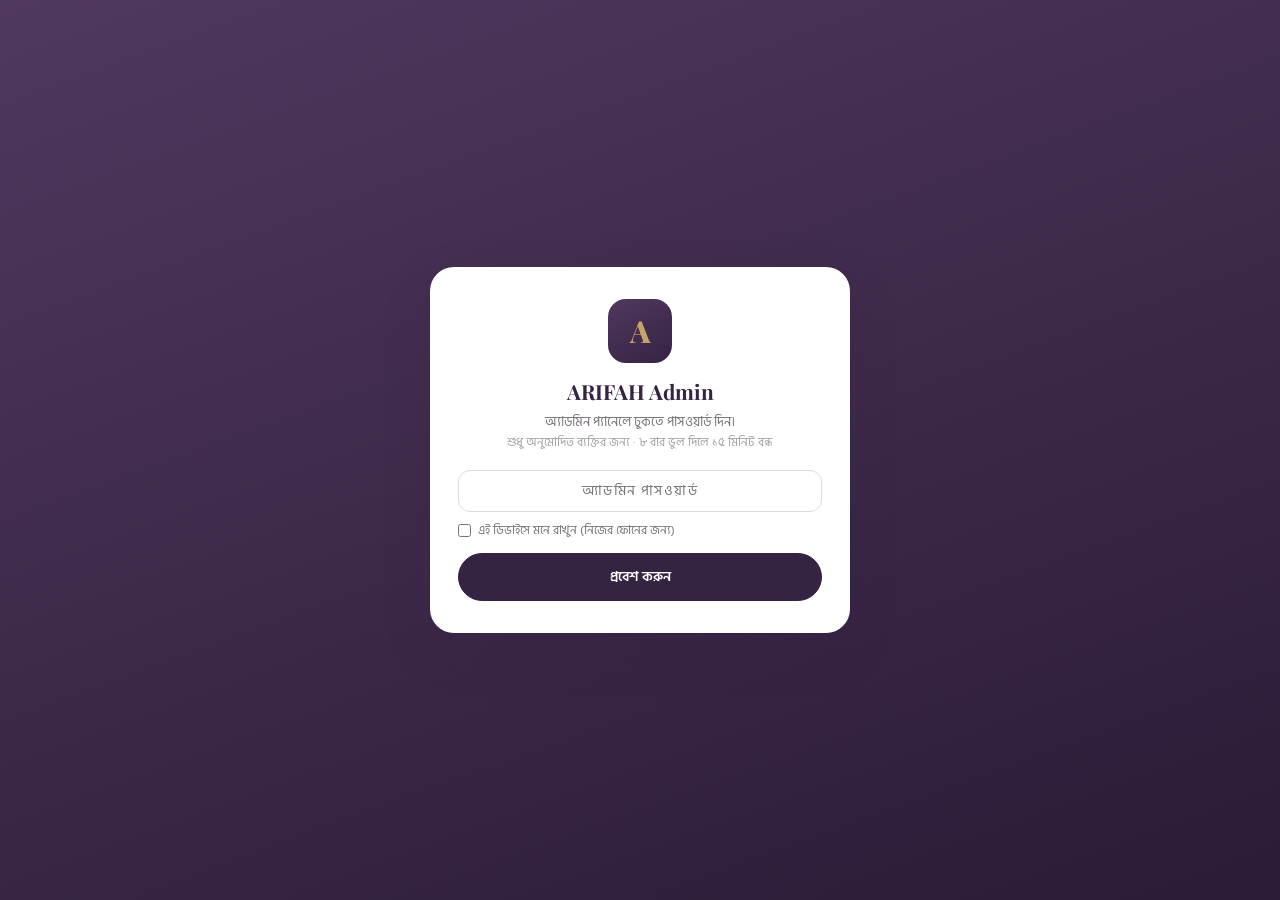
<file: trackers.html>
<!DOCTYPE html>
<html lang="bn">
<head>
<meta charset="UTF-8">
<meta name="viewport" content="width=device-width, initial-scale=1.0">
<meta name="robots" content="noindex,nofollow"><meta name="theme-color" content="#352344">
<title>স্টক · সাপ্লায়ার · প্যাকেজিং — ARIFAH Admin</title>
<link rel="icon" type="image/svg+xml" href="assets/img/placeholder.svg">
<link rel="preconnect" href="https://fonts.googleapis.com"><link rel="preconnect" href="https://fonts.gstatic.com" crossorigin>
<link href="https://fonts.googleapis.com/css2?family=Playfair+Display:wght@500;600;700&family=Hind+Siliguri:wght@400;500;600;700&family=Inter:wght@400;500;600;700&display=swap" rel="stylesheet">
<link rel="stylesheet" href="assets/css/admin.css">
<style>
  .two{display:grid;grid-template-columns:1fr 1fr;gap:.75rem}
  @media(max-width:560px){.two{grid-template-columns:1fr}}
  .section-nav{display:flex;gap:.4rem;flex-wrap:wrap;margin-bottom:1rem}
  .panel[hidden]{display:none}
  .stock-grid{display:grid;grid-template-columns:repeat(auto-fill,minmax(260px,1fr));gap:.75rem}
  .stock-card{border:1px solid #EDE8ED;border-radius:14px;padding:.8rem;display:flex;flex-direction:column;gap:.45rem;background:#fff}
  .stock-card.low{border-color:#EBD89F;background:#FFFCF3}
  .stock-card.out{border-color:#EAC6C6;background:#FFF9F9}
  .stock-card .name{font-weight:700;font-size:.86rem;line-height:1.35;min-height:2.6em}
  .stock-num{display:flex;align-items:center;gap:.5rem}
  .stock-num input{width:70px;text-align:center;font-weight:800;min-height:36px}
  .bar{height:8px;border-radius:999px;background:var(--soft-gray);overflow:hidden}
  .bar i{display:block;height:100%;border-radius:999px;background:var(--success)}
  .bar i.low{background:var(--gold)}
  .bar i.out{background:var(--danger)}
</style>
</head>
<body>
<button class="side-toggle" id="sideToggle" aria-label="মেনু"><svg width="22" height="22" viewBox="0 0 24 24" fill="none" stroke="currentColor" stroke-width="2" stroke-linecap="round"><path d="M4 7h16M4 12h16M4 17h16"/></svg></button>

<div class="shell">
  <aside class="sidebar" id="admin-sidebar" aria-label="সাইডবার"></aside>

  <main class="content">
    <div class="page-head">
      <div><h1>স্টক · সাপ্লায়ার · প্যাকেজিং</h1><p class="sub">দোকানের রোজকার হিসাব — এই ডিভাইসে সেভ হয় (+ CSV export)</p></div>
    </div>

    <div class="section-nav" role="tablist" aria-label="বিভাগ">
      <button class="chip" data-panel="stock" role="tab" aria-selected="true" aria-pressed="true">📦 স্টক</button>
      <button class="chip" data-panel="suppliers" role="tab" aria-selected="false" aria-pressed="false">🏭 সাপ্লায়ার</button>
      <button class="chip" data-panel="packaging" role="tab" aria-selected="false" aria-pressed="false">🎁 প্যাকেজিং</button>
      <button class="chip" data-panel="settings" role="tab" aria-selected="false" aria-pressed="false">⚙️ মার্জিন সেটিংস</button>
    </div>

    <!-- ═══ STOCK ═══ -->
    <section class="panel" id="panel-stock" role="tabpanel" aria-labelledby="stockHead">
      <div class="card card-pad">
        <div style="display:flex;justify-content:space-between;gap:.5rem;flex-wrap:wrap;align-items:center;margin-bottom:.6rem">
          <h2 id="stockHead" style="margin:0">প্রোডাক্ট স্টক লেভেল</h2>
          <span class="hint">শিটের Products থেকে আনা — সংখ্যা পরিবর্তন করলে সাথে সাথে live সাইটেও যায়</span>
        </div>
        
    <section class="card card-pad" style="margin-bottom:1rem">
      <div style="display:flex;justify-content:space-between;align-items:center;gap:.75rem;flex-wrap:wrap">
        <div>
          <b style="color:var(--purple)">ডেটার অবস্থা</b>
          <p class="hint js-sync-state" style="margin-top:.15rem">…</p>
        </div>
        <div style="display:flex;gap:.5rem;flex-wrap:wrap">
          <button class="btn btn-outline btn-sm js-sync-pull" type="button">🔄 শিট থেকে টান (Sync)</button>
          <button class="btn btn-gold btn-sm js-sync-push" type="button">⬆️ এই ডিভাইসের ডেটা শিটে পাঠান</button>
          <a class="btn btn-ghost btn-sm" href="test-connection.html" target="_blank" style="border:1px solid #EDE8ED">🔍 সংযোগ পরীক্ষা</a>
        </div>
      </div>
    </section>

    <div class="stats" id="stockStats" style="margin-bottom:.75rem"></div>
        <div class="stock-grid" id="stockGrid"><div class="skeleton" style="height:130px"></div><div class="skeleton" style="height:130px"></div></div>
      </div>
    </section>

    <!-- ═══ SUPPLIERS ═══ -->
    <section class="panel" id="panel-suppliers" role="tabpanel" hidden>
      <div class="grid-2">
        <div class="card card-pad">
          <h2 id="supFormHead">সাপ্লায়ার যোগ / এডিট</h2>
          <form id="supForm">
            <input type="hidden" id="supId">
            <div class="field"><label for="supName">নাম <span class="req">*</span></label><input class="input" id="supName" required maxlength="80" placeholder="যেমন: ঢাকা পাইপ হাউজ"></div>
            <div class="two">
              <div class="field" style="margin-bottom:0"><label for="supPhone">মোবাইল</label><input class="input" id="supPhone" maxlength="11" inputmode="numeric" placeholder="01XXXXXXXXX"></div>
              <div class="field" style="margin-bottom:0"><label for="supPayable">বর্তমান পেয়েবল (৳)</label><input class="input" id="supPayable" type="number" min="0" inputmode="numeric" placeholder="0"></div>
            </div>
            <div class="field" style="margin-top:.75rem"><label for="supNote">নোট</label><input class="input" id="supNote" maxlength="120" placeholder="কী সাপ্লাই দেয়, দাম, শর্ত…"></div>
            <div style="display:flex;gap:.5rem">
              <button class="btn btn-primary" type="submit">সেভ করুন</button>
              <button class="btn btn-ghost" type="button" id="supReset">নতুন</button>
            </div>
          </form>
        </div>
        <div class="card card-pad">
          <h2>সাপ্লায়ার লিস্ট</h2>
          <div id="supList"></div>
        </div>
      </div>
    </section>

    <!-- ═══ PACKAGING ═══ -->
    <section class="panel" id="panel-packaging" role="tabpanel" hidden>
      <div class="grid-2">
        <div class="card card-pad">
          <h2>প্যাকেজিং আইটেম</h2>
          <form id="pkForm">
            <input type="hidden" id="pkId">
            <div class="field"><label for="pkName">আইটেম <span class="req">*</span></label><input class="input" id="pkName" required maxlength="80" placeholder="যেমন: বাবল র‍্যাপ, থার্মাল বক্স"></div>
            <div class="two">
              <div class="field" style="margin-bottom:0"><label for="pkQty">স্টকে (সংখ্যা)</label><input class="input" id="pkQty" type="number" min="0" inputmode="numeric" placeholder="100"></div>
              <div class="field" style="margin-bottom:0"><label for="pkPer">প্রতি পার্সেলে ব্যবহার</label><input class="input" id="pkPer" type="number" min="0" step="0.1" inputmode="decimal" placeholder="1"></div>
            </div>
            <div class="field" style="margin-top:.75rem"><label for="pkCost">একক দাম (৳)</label><input class="input" id="pkCost" type="number" min="0" inputmode="numeric" placeholder="5"></div>
            <div style="display:flex;gap:.5rem">
              <button class="btn btn-primary" type="submit">সেভ করুন</button>
              <button class="btn btn-ghost" type="button" id="pkReset">নতুন</button>
            </div>
          </form>
        </div>
        <div class="card card-pad">
          <h2>স্টক ও কত পার্সেল চলবে</h2>
          <div id="packList"></div>
        </div>
      </div>
    </section>

    <!-- ═══ SETTINGS ═══ -->
    <section class="panel" id="panel-settings" role="tabpanel" hidden>
      <form class="card card-pad" id="setForm" style="max-width:520px">
        <h2>মার্জিন ও কুরিয়ার ফি</h2>
        <p class="hint" style="margin-bottom:.6rem">P&amp;L-এর প্রোডাক্ট কস্ট এই অনুপাতে ধরা হয় — আপনার আসল মার্জিন অনুযায়ী ঠিক করে নিন</p>
        <div class="two">
          <div class="field" style="margin-bottom:0"><label for="setCogs">প্রোডাক্ট কস্ট (% আয়ের)</label><input class="input" id="setCogs" type="number" min="0" max="99" inputmode="numeric"></div>
          <div class="field" style="margin-bottom:0"><label for="setShipIn">ডেলিভারি চার্জ — ঢাকা (৳)</label><input class="input" id="setShipIn" type="number" min="0" inputmode="numeric"></div>
          <div class="field" style="margin-bottom:0"><label for="setShipOut">ডেলিভারি চার্জ — বাইরে (৳)</label><input class="input" id="setShipOut" type="number" min="0" inputmode="numeric"></div>
          <div class="field" style="margin-bottom:0"><label for="setCourierIn">কুরিয়ার খরচ — ঢাকা (৳)</label><input class="input" id="setCourierIn" type="number" min="0" inputmode="numeric"></div>
          <div class="field" style="margin-bottom:0"><label for="setCourierOut">কুরিয়ার খরচ — বাইরে (৳)</label><input class="input" id="setCourierOut" type="number" min="0" inputmode="numeric"></div>
        </div>
        <button class="btn btn-primary" type="submit" style="margin-top:.9rem">সেটিংস সেভ করুন</button>
        <p class="hint" style="margin-top:.5rem">⚠️ ডেলিভারি চার্জ বদলালে Admin প্যানেলে দেখাবে, কিন্তু <strong>live সাইটে</strong> পরিবর্তন করতে <code>data.js</code> / sheet কোড আপডেট লাগবে।</p>
      </form>
      <div class="card card-pad" style="max-width:520px;margin-top:1rem">
        <h2>ডেটা</h2>
        <p class="hint" style="margin-bottom:.6rem">এই ডিভাইসে জমা সব business data একবারে CSV-এ নিন</p>
        <div style="display:flex;gap:.5rem;flex-wrap:wrap">
          <button class="btn btn-gold btn-sm" id="exportAll">📥 সব ডেটা CSV</button>
          <button class="btn btn-danger btn-sm" id="clearAll">🗑️ সব ডেটা মুছুন</button>
        </div>
      </div>
    </section>
  </main>
</div>

<script src="assets/js/admin.js"></script>
<script>
'use strict';
const { $, $$, esc, taka, requireAuth, renderSidebar, toast, confirmBox, Biz, downloadCSV, getProducts, api, dhakaToday, wireSync } = ADM;
let currentPw = null, products = [];
renderSidebar('trackers.html');

/* ── tabs ── */
$$('[data-panel]').forEach(btn => btn.addEventListener('click', () => {
  $$('[data-panel]').forEach(b => { b.setAttribute('aria-pressed', String(b === btn)); b.setAttribute('aria-selected', String(b === btn)); });
  $$('.panel').forEach(p => { p.hidden = p.id !== 'panel-' + btn.dataset.panel; });
}));

/* ═══ STOCK ═══ */
function stockStatus(p) {
  if (ADM.isSoldOut(p)) return 'out';
  const n = Number(String(p.stock || '').trim());
  if (String(p.stock || '').trim() !== '' && !isNaN(n) && n > 0 && n <= 5) return 'low';
  return 'ok';
}
function renderStock() {
  const out = products.filter(p => stockStatus(p) === 'out').length;
  const low = products.filter(p => stockStatus(p) === 'low').length;
  $('#stockStats').innerHTML = `
    <div class="stat"><small>মোট প্রোডাক্ট</small><b>${products.length}</b></div>
    <div class="stat ${low ? 'alert' : ''}"><small>কম স্টক (১–৫)</small><b>${low}</b></div>
    <div class="stat ${out ? 'alert' : ''}"><small>স্টক আউট</small><b>${out}</b></div>`;
  $('#stockGrid').innerHTML = products.map(p => {
    const st = stockStatus(p);
    const raw = String(p.stock == null ? '' : p.stock).trim();
    const qty = raw === '' ? null : Number(raw);
    const pct = qty == null ? 100 : Math.min(100, Math.round(qty / 20 * 100));
    return `<div class="stock-card ${st}">
      <p class="name">${esc(p.name)}</p>
      <div class="bar"><i class="${st}" style="width:${pct}%"></i></div>
      <div class="stock-num">
        <label class="hint" for="st-${esc(p.id)}">স্টক</label>
        <input class="input" id="st-${esc(p.id)}" type="number" min="0" inputmode="numeric" value="${raw}" placeholder="∞" data-sid="${esc(p.id)}" ${st === 'out' ? 'disabled' : ''}>
        <button class="btn btn-outline btn-sm" type="button" data-save-stock="${esc(p.id)}" ${st === 'out' ? 'disabled' : ''}>সেভ</button>
      </div>
      <span class="hint">${st === 'out' ? '<span style="color:var(--danger);font-weight:700">🚫 স্টক শেষ — অর্ডার ব্লক করা হয়েছে</span>' : st === 'low' ? '<span style="color:var(--gold-deep);font-weight:700">⚠️ শেষ হওয়ার পথে</span>' : '✅ খালি = সীমাহীন (∞)'}</span>
    </div>`;
  }).join('') || '<p class="empty-note">প্রোডাক্ট নেই</p>';
}
$('#stockGrid').addEventListener('click', async e => {
  const b = e.target.closest('[data-save-stock]'); if (!b) return;
  const id = b.dataset.saveStock;
  const p = products.find(x => String(x.id) === String(id));
  const val = $('#st-' + CSS.escape(id))?.value ?? '';
  b.disabled = true;
  try {
    const product = {
      name: p.name, price: p.price, oldprice: p.oldprice ?? '', stock: String(val).trim(),
      category: p.category ?? '', tags: p.tags ?? '', desc: p.desc ?? '', video: p.video ?? '',
      image: String(p.image || '').split(/[\s,|]+/).filter(Boolean).join('\n')
    };
    const r = await api({ action: 'update', password: currentPw, id: p.id, product });
    if (!r.ok) throw new Error(r.error || 'সেভ হয়নি');
    p.stock = product.stock;
    renderStock();
    toast('স্টক আপডেট হয়েছে ✓ (সাইটেও এখনই বদলাবে)');
  } catch (err) { toast(err.message || 'সমস্যা হয়েছে', 'error'); }
  finally { b.disabled = false; }
});

/* ═══ SUPPLIERS ═══ */
function renderSuppliers() {
  const l = Biz.getSuppliers();
  $('#supList').innerHTML = l.length ? l.map(s => `
    <div style="display:flex;justify-content:space-between;gap:.6rem;padding:.55rem 0;border-bottom:1px solid var(--soft-gray);font-size:.85rem">
      <div><b>${esc(s.name)}</b>${s.phone ? ` · <a href="https://wa.me/${esc(String(s.phone).replace(/\D/g,'').replace(/^0/,'880'))}" target="_blank" rel="noopener" style="color:var(--plum)">WhatsApp</a>` : ''}
      <br><span class="hint">${esc(s.note || '')}</span>${Number(s.payable) ? `<br><span class="hint">পেয়েবল: <b style="color:var(--danger)">${taka(s.payable)}</b></span>` : ''}</div>
      <div style="display:flex;gap:.3rem;align-items:flex-start"><button class="btn btn-outline btn-sm" data-edit-sup="${esc(s.id)}">এডিট</button><button class="btn btn-danger btn-sm" data-del-sup="${esc(s.id)}">✕</button></div>
    </div>`).join('') : '<p class="empty-note">এখনও সাপ্লায়ার নেই</p>';
}
$('#supForm').addEventListener('submit', async e => {
  e.preventDefault();
  const name = $('#supName').value.trim(); if (!name) return;
  await Biz.saveSupplier({ id: $('#supId').value || undefined, name, phone: $('#supPhone').value.replace(/\D/g, '').slice(0, 11), payable: Number($('#supPayable').value) || 0, note: $('#supNote').value.trim() });
  e.target.reset(); $('#supId').value = '';
  renderSuppliers();
});
$('#supReset').addEventListener('click', () => { $('#supForm').reset(); $('#supId').value = ''; });
$('#supList').addEventListener('click', async e => {
  const ed = e.target.closest('[data-edit-sup]');
  if (ed) { const s = Biz.getSuppliers().find(x => x.id === ed.dataset.editSup); if (!s) return; $('#supId').value = s.id; $('#supName').value = s.name; $('#supPhone').value = s.phone || ''; $('#supPayable').value = s.payable || ''; $('#supNote').value = s.note || ''; $('#supName').focus(); return; }
  const del = e.target.closest('[data-del-sup]');
  if (del) { if (!(await confirmBox('এই সাপ্লায়ার মুছে ফেলবেন?'))) return; await Biz.removeSupplier(del.dataset.delSup); renderSuppliers(); }
});

/* ═══ PACKAGING ═══ */
function renderPackaging() {
  const l = Biz.getPackaging();
  $('#packList').innerHTML = l.length ? l.map(p => {
    const qty = Number(p.qty) || 0, per = Number(p.per) || 1;
    const parcels = per > 0 ? Math.floor(qty / per) : qty;
    return `<div style="padding:.55rem 0;border-bottom:1px solid var(--soft-gray);font-size:.85rem">
      <div style="display:flex;justify-content:space-between;gap:.5rem"><b>${esc(p.name)}</b>
        <div style="display:flex;gap:.3rem"><button class="btn btn-outline btn-sm" data-edit-pk="${esc(p.id)}">এডিট</button><button class="btn btn-danger btn-sm" data-del-pk="${esc(p.id)}">✕</button></div></div>
      <span class="hint">স্টক: <b>${qty}</b> ${p.cost ? '· একক ' + taka(p.cost) : ''} · প্রতি পার্সেলে ${per}</span>
      <br><span class="hint" style="color:${parcels < 10 ? 'var(--danger)' : 'var(--success)'};font-weight:700">→ প্রায় ${parcels} টি পার্সেল চলবে</span>
    </div>`;
  }).join('') : '<p class="empty-note">এখনও প্যাকেজিং আইটেম নেই</p>';
}
$('#pkForm').addEventListener('submit', async e => {
  e.preventDefault();
  const name = $('#pkName').value.trim(); if (!name) return;
  await Biz.savePackaging({ id: $('#pkId').value || undefined, name, qty: Number($('#pkQty').value) || 0, per: Number($('#pkPer').value) || 1, cost: Number($('#pkCost').value) || 0 });
  e.target.reset(); $('#pkId').value = '';
  renderPackaging();
});
$('#pkReset').addEventListener('click', () => { $('#pkForm').reset(); $('#pkId').value = ''; });
$('#packList').addEventListener('click', async e => {
  const ed = e.target.closest('[data-edit-pk]');
  if (ed) { const p = Biz.getPackaging().find(x => x.id === ed.dataset.editPk); if (!p) return; $('#pkId').value = p.id; $('#pkName').value = p.name; $('#pkQty').value = p.qty || ''; $('#pkPer').value = p.per || ''; $('#pkCost').value = p.cost || ''; $('#pkName').focus(); return; }
  const del = e.target.closest('[data-del-pk]');
  if (del) { if (!(await confirmBox('এই প্যাকেজিং আইটেম মুছে ফেলবেন?'))) return; await Biz.removePackaging(del.dataset.delPk); renderPackaging(); }
});

/* ═══ SETTINGS ═══ */
function loadSettings() {
  const s = Biz.getSettings();
  $('#setCogs').value = s.cogsPct ?? 55;
  $('#setShipIn').value = s.shippingIn ?? 60;
  $('#setShipOut').value = s.shippingOut ?? 120;
  $('#setCourierIn').value = s.courierFeeIn ?? 70;
  $('#setCourierOut').value = s.courierFeeOut ?? 130;
}
$('#setForm').addEventListener('submit', async e => {
  e.preventDefault();
  await Biz.saveSettings({
    cogsPct: Number($('#setCogs').value) || 55,
    shippingIn: Number($('#setShipIn').value) || 60,
    shippingOut: Number($('#setShipOut').value) || 120,
    courierFeeIn: Number($('#setCourierIn').value) || 70,
    courierFeeOut: Number($('#setCourierOut').value) || 130
  });
});
$('#exportAll').addEventListener('click', () => {
  const expenses = Biz.getExpenses(), suppliers = Biz.getSuppliers(), packaging = Biz.getPackaging();
  downloadCSV('arifah-business-data-' + dhakaToday() + '.csv',
    ['ধরন', 'নাম/খরচের ধরন', 'পরিমাণ', 'তারিখ', 'নোট'],
    [
      ...expenses.map(x => ['খরচ', x.type, x.amount, x.date, x.note]),
      ...suppliers.map(s => ['সাপ্লায়ার', s.name, s.payable, '', s.phone + ' ' + (s.note || '')]),
      ...packaging.map(p => ['প্যাকেজিং', p.name, p.qty, '', 'প্রতি পার্সেলে ' + p.per])
    ]);
  toast('CSV ডাউনলোড হয়েছে ✓');
});
$('#clearAll').addEventListener('click', async () => {
  if (!(await confirmBox('এই ডিভাইসের সব business data (খরচ, সাপ্লায়ার, প্যাকেজিং) মুছে ফেলবেন? এই কাজ ফেরানো যাবে না।', 'সব মুছুন'))) return;
  Biz.clearAll(); loadSettings(); renderSuppliers(); renderPackaging(); toast('ডেটা মুছে ফেলা হয়েছে');
});


requireAuth(async pw => {
  wireSync();
  currentPw = pw;
  await Biz.pullAll();           /* sheet first, local cache as fallback */
  loadSettings(); renderSuppliers(); renderPackaging();
  Biz.onChange(() => { if (currentPw) { loadSettings(); renderSuppliers(); renderPackaging(); } });
  try { products = await getProducts(true); renderStock(); }
  catch { $('#stockGrid').innerHTML = '<p class="empty-note">প্রোডাক্ট লোড হয়নি</p>'; }
});
</script>
</body>
</html>
</file>
<file: assets/css/admin.css>
/* ═══════════════════════════════════════════════════════════
   MEHER ADMIN — Design System
   Same DNA as the customer site: ivory / plum / purple / gold.
   Layout: deep-plum sidebar + light content canvas.
   ═══════════════════════════════════════════════════════════ */
@import url('tokens.css');

*, *::before, *::after { box-sizing: border-box; }
* { margin: 0; }
html { -webkit-text-size-adjust: 100%; }
body {
  font-family: 'Inter', 'Hind Siliguri', system-ui, sans-serif;
  background: #F6F4F1;
  color: var(--text);
  font-size: .9rem;
  line-height: 1.55;
  -webkit-font-smoothing: antialiased;
}
:lang(bn) body, body { font-family: 'Hind Siliguri', 'Inter', system-ui, sans-serif; }
a { color: inherit; }
button { font: inherit; cursor: pointer; border: 0; background: none; color: inherit; }
:focus-visible { outline: 2px solid var(--gold-deep); outline-offset: 2px; border-radius: 6px; }
.sr-only { position: absolute; width: 1px; height: 1px; overflow: hidden; clip: rect(0,0,0,0); white-space: nowrap; }

/* ── App shell ─────────────────────────────────────────────── */
.shell { display: grid; grid-template-columns: 248px 1fr; min-height: 100vh; }

.sidebar {
  background: linear-gradient(165deg, var(--plum) 0%, var(--purple) 55%, var(--purple-deep) 100%);
  color: #E5DBEB; padding: 1.1rem .9rem 1rem; display: flex; flex-direction: column; gap: .35rem;
  position: sticky; top: 0; height: 100vh; overflow-y: auto;
}
.side-brand { display: flex; align-items: center; gap: .65rem; padding: .35rem .5rem 1rem; border-bottom: 1px solid rgba(255,255,255,.14); margin-bottom: .75rem; text-decoration: none; }
.side-brand .mark { width: 40px; height: 40px; border-radius: 11px; background: rgba(198,164,106,.2); border: 1px solid rgba(198,164,106,.45); color: var(--gold); display: grid; place-items: center; font-family: var(--font-display); font-weight: 800; font-size: 1.25rem; }
.side-brand b { font-family: var(--font-display); color: #fff; font-size: 1.05rem; letter-spacing: .08em; display: block; line-height: 1.1; }
.side-brand small { font-size: .58rem; letter-spacing: .18em; text-transform: uppercase; color: #CBB9D6; font-weight: 600; }

.nav-btn {
  display: flex; align-items: center; gap: .7rem; width: 100%; text-align: left;
  padding: .62rem .7rem; border-radius: 11px; color: #D9CBE2; font-weight: 600; font-size: .9rem;
  transition: background var(--dur-fast), color var(--dur-fast); text-decoration: none; border-left: 3px solid transparent;
}
.nav-btn svg { flex-shrink: 0; opacity: .85; }
.nav-btn:hover { background: rgba(255,255,255,.08); color: #fff; }
.nav-btn.active { background: rgba(198,164,106,.16); color: var(--gold); border-left-color: var(--gold); }
.nav-btn .pill { margin-left: auto; background: var(--dusty-pink); color: var(--purple-deep); font-size: .68rem; font-weight: 800; border-radius: 999px; min-width: 22px; height: 19px; padding: 0 6px; display: grid; place-items: center; }

.side-foot { margin-top: auto; border-top: 1px solid rgba(255,255,255,.14); padding-top: .8rem; display: grid; gap: .4rem; }
.side-link { display: flex; gap: .55rem; align-items: center; font-size: .8rem; color: #C4B3CF; text-decoration: none; padding: .35rem .55rem; border-radius: 8px; }
.side-link:hover { color: #fff; background: rgba(255,255,255,.07); }
.side-link.danger:hover { color: #FFB4B4; }

.content { padding: 1.3rem 1.5rem 3rem; max-width: 1120px; }
.page-head { display: flex; justify-content: space-between; align-items: flex-end; gap: 1rem; margin-bottom: 1.1rem; flex-wrap: wrap; }
.page-head h1 { font-family: var(--font-display); color: var(--purple); font-size: 1.55rem; font-weight: 600; }
.page-head .sub { color: var(--text-muted); font-size: .8rem; }

/* ── Cards & stat tiles ───────────────────────────────────── */
.card { background: #fff; border: 1px solid #EAE5EA; border-radius: var(--r-lg); box-shadow: var(--shadow-xs); }
.card-pad { padding: 1.1rem 1.2rem; }
.card h2, .card h3 { color: var(--purple); font-family: var(--font-display); }
.card h2 { font-size: 1.05rem; margin-bottom: .6rem; }

.stats { display: grid; grid-template-columns: repeat(auto-fill, minmax(150px, 1fr)); gap: .75rem; margin-bottom: 1rem; }
.stat { background: #fff; border: 1px solid #EAE5EA; border-radius: var(--r-lg); padding: .75rem .85rem; position: relative; }
.stat b { display: block; font-size: 1.35rem; color: var(--purple); line-height: 1.2; font-variant-numeric: tabular-nums; }
.stat small { color: var(--text-muted); font-size: .7rem; font-weight: 600; letter-spacing: .02em; }
.stat.alert b { color: #B3434B; }
.stat.gold { background: linear-gradient(150deg, #FDF6E7, #FBF1DC); border-color: #EAD9B8; }
.stat.gold b { color: var(--gold-deep); }

.grid-2 { display: grid; grid-template-columns: 1.5fr 1fr; gap: 1rem; align-items: start; }
@media (max-width: 1000px) { .grid-2 { grid-template-columns: 1fr; } }

/* ── Quick action cards ───────────────────────────────────── */
.qa { display: grid; gap: .6rem; }
.qa-item { display: flex; gap: .7rem; align-items: center; padding: .7rem .75rem; border: 1px solid #EDE8ED; border-radius: var(--r-md); background: #fff; text-decoration: none; transition: all var(--dur-fast); }
.qa-item:hover { border-color: var(--plum); box-shadow: var(--shadow-sm); transform: translateX(3px); }
.qa-item .ic { width: 42px; height: 42px; flex: none; border-radius: 10px; display: grid; place-items: center; }
.qa-item .ic.p { background: var(--plum-soft); color: var(--plum); }
.qa-item .ic.g { background: #F7EFDE; color: var(--gold-deep); }
.qa-item .ic.r { background: var(--danger-soft); color: var(--danger); }
.qa-item .ic.n { background: var(--success-soft); color: var(--success); }
.qa-item b { font-size: .88rem; color: var(--text); display: block; }
.qa-item small { color: var(--text-muted); font-size: .72rem; }

/* ── Buttons ──────────────────────────────────────────────── */
.btn { display: inline-flex; align-items: center; justify-content: center; gap: .5rem; font-weight: 600; font-size: .85rem; border-radius: var(--r-pill); padding: .58rem 1.15rem; min-height: 40px; border: 1.5px solid transparent; transition: all var(--dur-fast); text-decoration: none; }
.btn:active { transform: scale(.97); }
.btn-primary { background: var(--purple); border-color: var(--purple); color: #fff; }
.btn-primary:hover { background: var(--plum); border-color: var(--plum); }
.btn-gold { background: var(--gold); border-color: var(--gold); color: var(--purple-deep); }
.btn-gold:hover { background: var(--gold-deep); border-color: var(--gold-deep); color: #fff; }
.btn-outline { background: #fff; border-color: #DCD5DC; color: var(--purple); }
.btn-outline:hover { border-color: var(--purple); background: var(--plum-soft); }
.btn-danger { background: #fff; border-color: #EAC6C6; color: var(--danger); }
.btn-danger:hover { background: var(--danger-soft); border-color: var(--danger); }
.btn-ghost { color: var(--purple); }
.btn-ghost:hover { background: var(--plum-soft); }
.btn-sm { min-height: 34px; padding: .35rem .85rem; font-size: .78rem; }
.btn[disabled] { opacity: .55; pointer-events: none; }
.btn-block { width: 100%; }

/* ── Inputs ───────────────────────────────────────────────── */
.field { display: flex; flex-direction: column; gap: .32rem; margin-bottom: .8rem; }
.field label { font-size: .8rem; font-weight: 700; color: var(--text); }
.req { color: var(--danger); }
.input, select.input, textarea.input {
  width: 100%; min-height: 42px; padding: .55rem .75rem; font: inherit; font-size: .88rem;
  border: 1.5px solid #E0DAE0; border-radius: var(--r-md); background: #fff; color: var(--text);
  transition: border-color var(--dur-fast), box-shadow var(--dur-fast); font-family: inherit;
}
.input:focus { outline: none; border-color: var(--plum); box-shadow: 0 0 0 3px rgba(80,56,94,.16); }
.hint { font-size: .72rem; color: var(--text-muted); }
.field-error { display: none; font-size: .75rem; color: var(--danger); font-weight: 600; }
.field-error.show { display: block; }

/* ── Tables ───────────────────────────────────────────────── */
.tbl-wrap { overflow-x: auto; }
table.admin { width: 100%; border-collapse: collapse; font-size: .85rem; }
table.admin th, table.admin td { padding: .55rem .6rem; text-align: left; border-bottom: 1px solid var(--soft-gray); vertical-align: middle; }
table.admin th { color: var(--text-muted); font-size: .68rem; letter-spacing: .08em; text-transform: uppercase; position: sticky; top: 0; background: #fff; z-index: 1; }
table.admin tbody tr:hover { background: #FCFAFD; }
table.admin img.thumb { width: 52px; height: 62px; object-fit: cover; border-radius: 8px; background: var(--soft-gray); }
table.admin select { min-height: 36px; padding: .25rem .4rem; font-size: .82rem; border: 1.5px solid #E0DAE0; border-radius: 8px; background: #fff; }
.stock-dot { display: inline-flex; align-items: center; gap: .35rem; font-size: .78rem; font-weight: 700; }
.stock-dot::before { content: ''; width: .55em; height: .55em; border-radius: 50%; background: currentColor; }
.stock-ok { color: var(--success); }
.stock-out { color: var(--danger); }

/* ── Badges & chips ───────────────────────────────────────── */
.badge { display: inline-flex; align-items: center; gap: .3rem; font-size: .7rem; font-weight: 700; padding: .2rem .6rem; border-radius: 999px; border: 1px solid transparent; white-space: nowrap; }
.b-new { background: #FFF3D6; color: #8A6A1F; border-color: #EBD89F; }
.b-progress { background: var(--info-soft); color: #3D4A8A; border-color: #CBD3EE; }
.b-shipped { background: #EFE4F7; color: var(--plum); border-color: #D9CCE8; }
.b-done { background: var(--success-soft); color: var(--success); border-color: #C7E3D2; }
.b-cancel { background: var(--danger-soft); color: var(--danger); border-color: #EAC6C6; }
.chip { display: inline-flex; align-items: center; gap: .3rem; padding: .34rem .75rem; border-radius: 999px; font-size: .78rem; font-weight: 600; border: 1px solid #E0DAE0; background: #fff; color: var(--text); transition: all var(--dur-fast); min-height: 34px; }
.chip[aria-pressed="true"] { background: var(--purple); border-color: var(--purple); color: #fff; }

/* ── Toast ────────────────────────────────────────────────── */
.toast-wrap { position: fixed; bottom: 1.1rem; right: 1.1rem; z-index: 90; display: flex; flex-direction: column; gap: .5rem; }
.toast { background: var(--purple); color: #fff; padding: .65rem .95rem; border-radius: 12px; font-size: .85rem; font-weight: 600; box-shadow: var(--shadow-md); border-left: 3px solid var(--gold); animation: toastIn .25s var(--ease); max-width: 320px; }
.toast.error { background: var(--danger); border-left-color: #F2B8B8; }
@keyframes toastIn { from { opacity: 0; transform: translateY(10px); } to { opacity: 1; transform: none; } }

/* ── Skeleton ─────────────────────────────────────────────── */
.skeleton { border-radius: 12px; background: linear-gradient(90deg,#ECE8EC 25%,#F7F5F8 50%,#ECE8EC 75%); background-size: 200% 100%; animation: shimmer 1.4s infinite; }
@keyframes shimmer { to { background-position: -200% 0; } }

/* ── Auth gate ────────────────────────────────────────────── */
.gate { position: fixed; inset: 0; z-index: 100; display: grid; place-items: center; background: linear-gradient(160deg, var(--plum), var(--purple-deep)); padding: 1rem; }
.gate-card { background: #fff; border-radius: var(--r-xl); padding: 2rem 1.75rem; width: min(420px, 100%); text-align: center; box-shadow: var(--shadow-lg); }
.gate-card .mark { width: 64px; height: 64px; margin: 0 auto .75rem; border-radius: 18px; background: linear-gradient(150deg, var(--plum), var(--purple)); color: var(--gold); display: grid; place-items: center; font-family: var(--font-display); font-weight: 800; font-size: 1.9rem; }
.gate-card h1 { font-family: var(--font-display); color: var(--purple); font-size: 1.3rem; }
.gate-card p { color: var(--text-muted); font-size: .8rem; margin: .35rem 0 1.1rem; }
.gate-error { display: none; color: var(--danger); font-size: .8rem; font-weight: 700; margin-top: .6rem; }
.gate-error.show { display: block; }

/* ── Review moderation cards ──────────────────────────────── */
.mod-item { border: 1px solid #EDE8ED; border-radius: var(--r-md); padding: .7rem .8rem; background: #FDFCFC; display: grid; gap: .35rem; }
.mod-item img { max-width: 180px; border-radius: 10px; border: 1px solid #EDE8ED; }
.mod-actions { display: flex; gap: .5rem; }

/* ── Responsive ───────────────────────────────────────────── */
.side-toggle { display: none; }
@media (max-width: 900px) {
  .shell { grid-template-columns: 1fr; }
  .sidebar { position: fixed; z-index: 70; left: 0; top: 0; bottom: 0; width: min(280px, 85vw); transform: translateX(-105%); transition: transform .3s var(--ease); height: 100dvh; }
  .sidebar.open { transform: none; box-shadow: var(--shadow-lg); }
  .side-toggle { display: grid; position: fixed; z-index: 65; top: .7rem; right: .7rem; width: 44px; height: 44px; border-radius: 12px; background: var(--purple); color: var(--gold); place-items: center; box-shadow: var(--shadow-md); }
  .content { padding: .9rem .8rem 3rem; }
  .stats { grid-template-columns: repeat(2, 1fr); }
}
@keyframes slideIn { from { transform: translateX(-100%); } to { transform: none; } }
@media print { .sidebar, .side-toggle, .no-print { display: none !important; } .shell { display: block; } }
@media (prefers-reduced-motion: reduce) { *, *::before, *::after { animation-duration: .01ms !important; transition-duration: .01ms !important; } }

/* ── Business tools (analytics / finance / trackers) ── */
.range-bar .chip[aria-pressed="true"]{background:var(--purple);border-color:var(--purple);color:#fff}
.stock-num input{text-align:center}
@media(max-width:640px){.chart{height:150px}}
</file>
